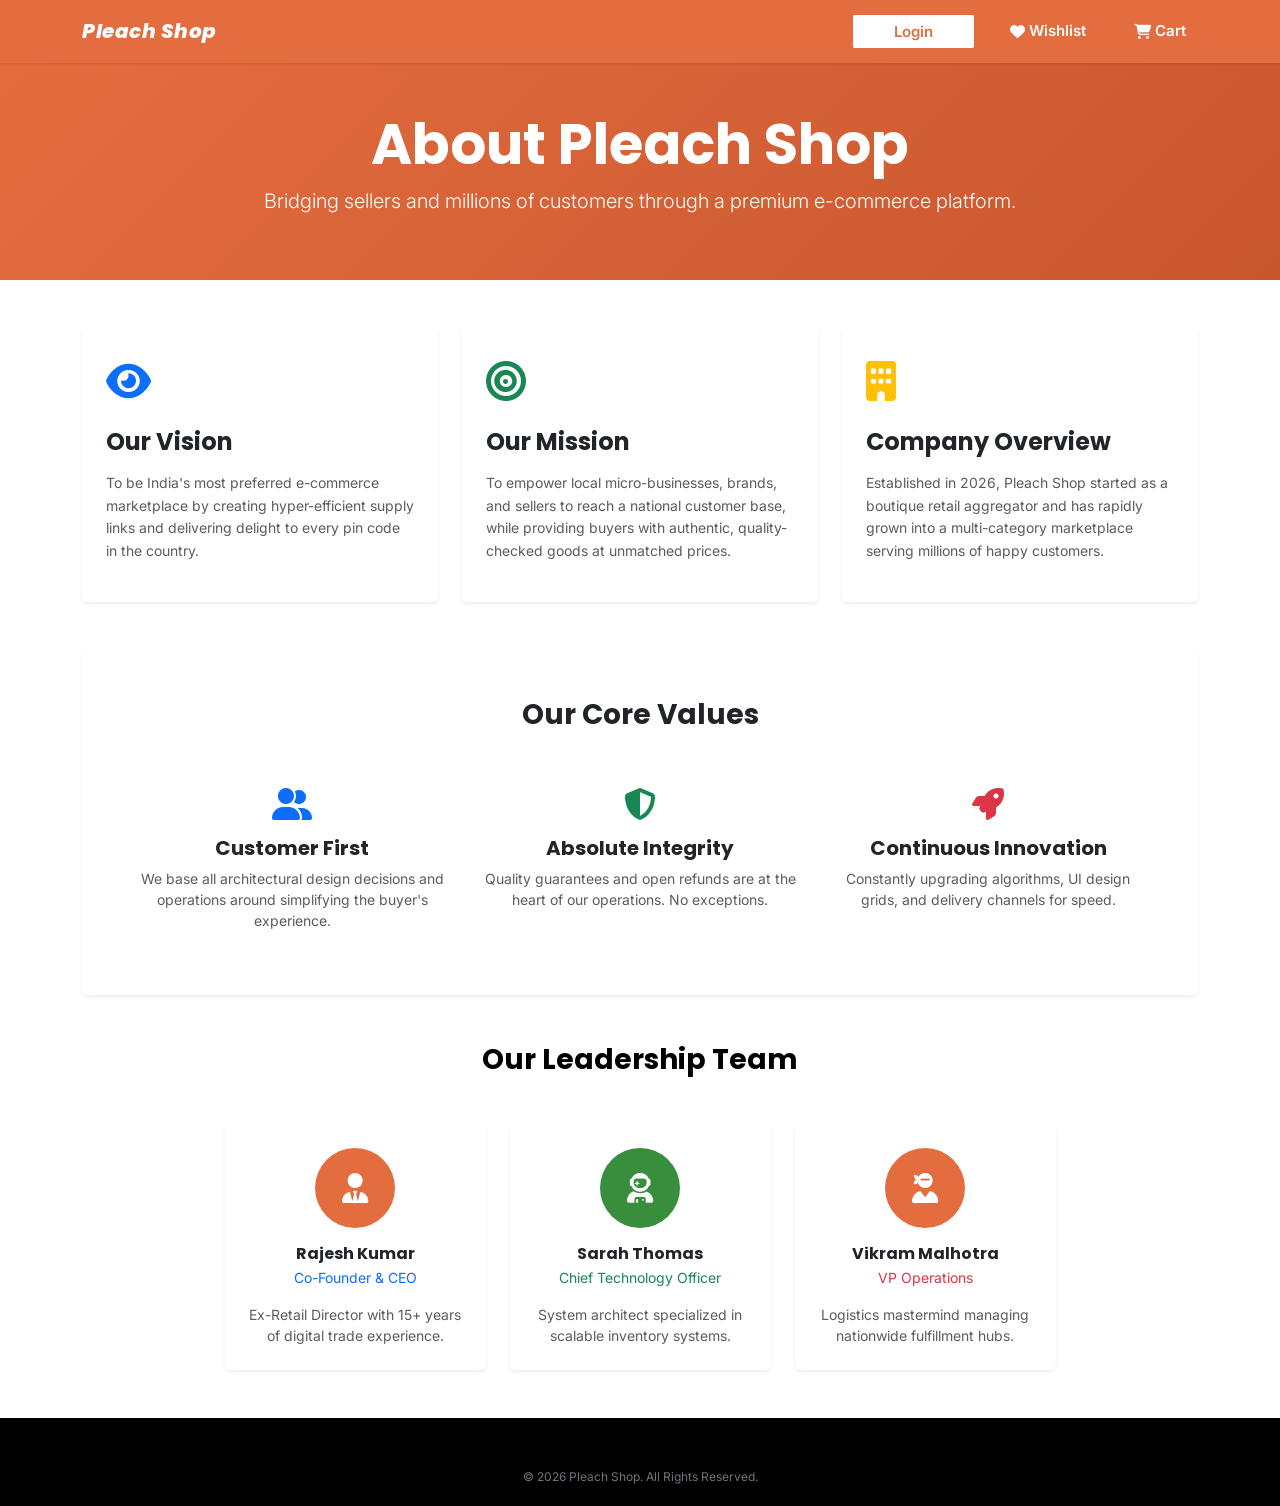
<file: about.html>
<!DOCTYPE html>
<html lang="en">
<head>
  <meta charset="UTF-8">
  <meta name="viewport" content="width=device-width, initial-scale=1.0">
  <title>About Us | Pleach Shop</title>
  
  <!-- CSS CDNs -->
  <link href="https://cdn.jsdelivr.net/npm/bootstrap@5.3.0/dist/css/bootstrap.min.css" rel="stylesheet">
  <link href="https://cdnjs.cloudflare.com/ajax/libs/font-awesome/6.4.0/css/all.min.css" rel="stylesheet">
  <link href="css/style.css" rel="stylesheet">
</head>
<body>

  <!-- ==========================================
       HEADER SECTION
       ========================================== -->
  <header class="pleach-header">
    <div class="container d-flex align-items-center justify-content-between">
      <a href="index.html" class="logo-container">
        <span class="logo-title">Pleach Shop</span>
      </a>
      <div class="d-flex align-items-center gap-4">
        <div id="header-auth-container">
          <a href="login.html" class="btn-login-header">Login</a>
        </div>
        <a href="wishlist.html" class="header-action-link">
          <i class="fas fa-heart me-1"></i><span>Wishlist</span><span class="badge-count wishlist-badge">0</span>
        </a>
        <a href="cart.html" class="header-action-link">
          <i class="fas fa-shopping-cart me-1"></i><span>Cart</span><span class="badge-count cart-badge">0</span>
        </a>
      </div>
    </div>
  </header>

  <!-- About Hero -->
  <section class="bg-primary text-white py-5 mb-5 text-center" style="background: linear-gradient(135deg, var(--primary-blue), var(--primary-blue-dark)) !important;">
    <div class="container">
      <h1 class="display-4 fw-bold">About Pleach Shop</h1>
      <p class="lead">Bridging sellers and millions of customers through a premium e-commerce platform.</p>
    </div>
  </section>

  <main class="container">
    
    <!-- Vision, Mission, Overview -->
    <div class="row g-4 mb-5">
      <div class="col-md-4">
        <div class="card h-100 p-4 border-0 shadow-sm">
          <div class="text-primary fs-1 mb-3"><i class="fas fa-eye"></i></div>
          <h4 class="fw-bold mb-3">Our Vision</h4>
          <p class="text-muted" style="font-size: 14px; line-height: 1.6;">
            To be India's most preferred e-commerce marketplace by creating hyper-efficient supply links and delivering delight to every pin code in the country.
          </p>
        </div>
      </div>
      <div class="col-md-4">
        <div class="card h-100 p-4 border-0 shadow-sm">
          <div class="text-success fs-1 mb-3"><i class="fas fa-bullseye"></i></div>
          <h4 class="fw-bold mb-3">Our Mission</h4>
          <p class="text-muted" style="font-size: 14px; line-height: 1.6;">
            To empower local micro-businesses, brands, and sellers to reach a national customer base, while providing buyers with authentic, quality-checked goods at unmatched prices.
          </p>
        </div>
      </div>
      <div class="col-md-4">
        <div class="card h-100 p-4 border-0 shadow-sm">
          <div class="text-warning fs-1 mb-3"><i class="fas fa-building"></i></div>
          <h4 class="fw-bold mb-3">Company Overview</h4>
          <p class="text-muted" style="font-size: 14px; line-height: 1.6;">
            Established in 2026, Pleach Shop started as a boutique retail aggregator and has rapidly grown into a multi-category marketplace serving millions of happy customers.
          </p>
        </div>
      </div>
    </div>

    <!-- Core Values -->
    <div class="card p-5 border-0 shadow-sm text-center mb-5">
      <h3 class="fw-bold mb-4">Our Core Values</h3>
      <div class="row g-4 mt-2">
        <div class="col-md-4">
          <i class="fas fa-user-friends fs-2 text-primary mb-3"></i>
          <h5 class="fw-bold">Customer First</h5>
          <p class="text-muted small">We base all architectural design decisions and operations around simplifying the buyer's experience.</p>
        </div>
        <div class="col-md-4">
          <i class="fas fa-shield-alt fs-2 text-success mb-3"></i>
          <h5 class="fw-bold">Absolute Integrity</h5>
          <p class="text-muted small">Quality guarantees and open refunds are at the heart of our operations. No exceptions.</p>
        </div>
        <div class="col-md-4">
          <i class="fas fa-rocket fs-2 text-danger mb-3"></i>
          <h5 class="fw-bold">Continuous Innovation</h5>
          <p class="text-muted small">Constantly upgrading algorithms, UI design grids, and delivery channels for speed.</p>
        </div>
      </div>
    </div>

    <!-- Leadership Section -->
    <section class="mb-5 text-center">
      <h3 class="fw-bold mb-4">Our Leadership Team</h3>
      <div class="row g-4 mt-2 justify-content-center">
        <div class="col-md-3 col-sm-6">
          <div class="card border-0 shadow-sm p-4 h-100">
            <div class="mx-auto mb-3" style="width: 80px; height: 80px; border-radius: 50%; background-color: var(--primary-blue); color: white; display: flex; align-items: center; justify-content: center; font-size: 30px;">
              <i class="fas fa-user-tie"></i>
            </div>
            <h6 class="fw-bold mb-1">Rajesh Kumar</h6>
            <small class="text-primary d-block mb-3">Co-Founder & CEO</small>
            <p class="text-muted small mb-0">Ex-Retail Director with 15+ years of digital trade experience.</p>
          </div>
        </div>
        <div class="col-md-3 col-sm-6">
          <div class="card border-0 shadow-sm p-4 h-100">
            <div class="mx-auto mb-3" style="width: 80px; height: 80px; border-radius: 50%; background-color: var(--success-green); color: white; display: flex; align-items: center; justify-content: center; font-size: 30px;">
              <i class="fas fa-user-astronaut"></i>
            </div>
            <h6 class="fw-bold mb-1">Sarah Thomas</h6>
            <small class="text-success d-block mb-3">Chief Technology Officer</small>
            <p class="text-muted small mb-0">System architect specialized in scalable inventory systems.</p>
          </div>
        </div>
        <div class="col-md-3 col-sm-6">
          <div class="card border-0 shadow-sm p-4 h-100">
            <div class="mx-auto mb-3" style="width: 80px; height: 80px; border-radius: 50%; background-color: var(--flipkart-orange); color: white; display: flex; align-items: center; justify-content: center; font-size: 30px;">
              <i class="fas fa-user-ninja"></i>
            </div>
            <h6 class="fw-bold mb-1">Vikram Malhotra</h6>
            <small class="text-danger d-block mb-3">VP Operations</small>
            <p class="text-muted small mb-0">Logistics mastermind managing nationwide fulfillment hubs.</p>
          </div>
        </div>
      </div>
    </section>

  </main>

  <!-- Footer -->
  <footer class="pleach-footer">
    <div class="container text-center text-secondary">
      <p class="mb-0">&copy; 2026 Pleach Shop. All Rights Reserved.</p>
    </div>
  </footer>

  <!-- Scripts -->
  <script src="https://cdn.jsdelivr.net/npm/bootstrap@5.3.0/dist/js/bootstrap.bundle.min.js"></script>
  <script src="js/products-data.js"></script>
  <script src="js/app.js"></script>
</body>
</html>
</file>
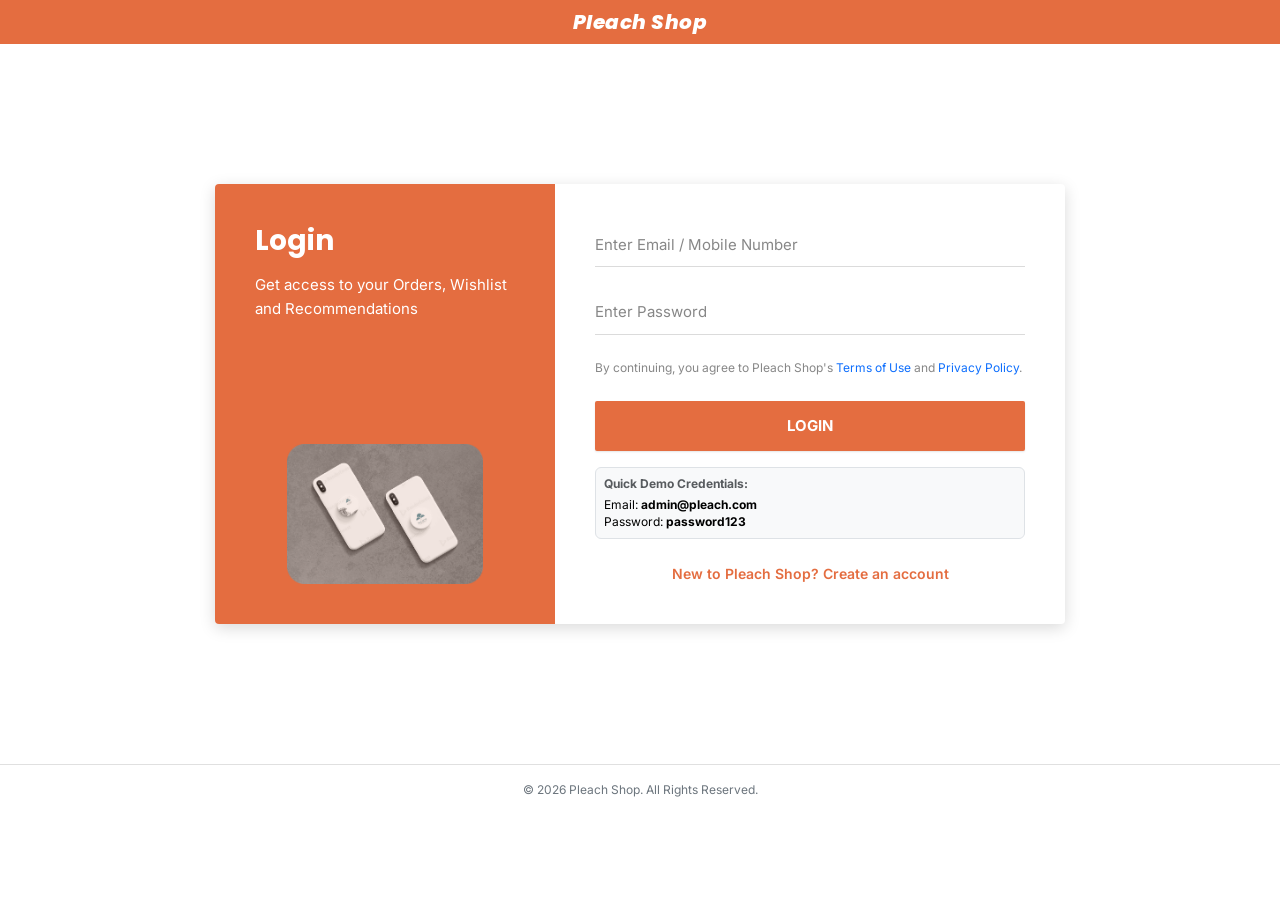
<file: account.html>
<!DOCTYPE html>
<html lang="en">
<head>
  <meta charset="UTF-8">
  <meta name="viewport" content="width=device-width, initial-scale=1.0">
  <title>My Account | Pleach Shop</title>
  
  <!-- CSS CDNs -->
  <link href="https://cdn.jsdelivr.net/npm/bootstrap@5.3.0/dist/css/bootstrap.min.css" rel="stylesheet">
  <link href="https://cdnjs.cloudflare.com/ajax/libs/font-awesome/6.4.0/css/all.min.css" rel="stylesheet">
  <link href="css/style.css" rel="stylesheet">
</head>
<body>

  <!-- ==========================================
       HEADER SECTION
       ========================================== -->
  <header class="pleach-header">
    <div class="container d-flex align-items-center justify-content-between">
      
      <!-- Brand Logo -->
      <a href="index.html" class="logo-container">
        <span class="logo-title">Pleach Shop</span>
      </a>

      <!-- Search Container -->
      <div class="search-container mx-4 flex-grow-1 max-width-600">
        <div class="search-input-group">
          <input type="text" class="search-input" placeholder="Search for products, brands and more..." autocomplete="off">
          <button class="search-btn"><i class="fas fa-search"></i></button>
        </div>
        <div class="search-suggestions"></div>
      </div>

      <!-- Actions Area -->
      <div class="d-flex align-items-center gap-4">
        <div id="header-auth-container">
          <a href="login.html" class="btn-login-header">Login</a>
        </div>

        <a href="wishlist.html" class="header-action-link">
          <i class="fas fa-heart me-1"></i>
          <span>Wishlist</span>
          <span class="badge-count wishlist-badge">0</span>
        </a>

        <a href="cart.html" class="header-action-link">
          <i class="fas fa-shopping-cart me-1"></i>
          <span>Cart</span>
          <span class="badge-count cart-badge">0</span>
        </a>


      </div>

    </div>
  </header>

  <main class="container my-4">
    <div class="row g-4">
      
      <!-- ==========================================
           LEFT COLUMN: SIDEBAR MENU
           ========================================== -->
      <aside class="col-lg-3">
        <div class="account-menu-card">
          <div class="account-profile-header">
            <div class="account-avatar" id="acc-avatar">U</div>
            <div>
              <small class="text-muted">Hello,</small>
              <h6 class="mb-0 fw-bold" id="acc-username">Loading User...</h6>
            </div>
          </div>
          <div class="account-menu-list">
            <button class="account-menu-item active w-100 text-start border-0 bg-transparent" data-tab="profile">
              <i class="fas fa-user"></i>
              <span>Profile Information</span>
            </button>
            <button class="account-menu-item w-100 text-start border-0 bg-transparent" data-tab="addresses">
              <i class="fas fa-map-marker-alt"></i>
              <span>Manage Addresses</span>
            </button>
            <button class="account-menu-item w-100 text-start border-0 bg-transparent" data-tab="orders">
              <i class="fas fa-shopping-bag"></i>
              <span>My Orders</span>
            </button>
            <button class="account-menu-item w-100 text-start border-0 bg-transparent" id="acc-logout-btn">
              <i class="fas fa-sign-out-alt"></i>
              <span>Logout</span>
            </button>
          </div>
        </div>
      </aside>

      <!-- ==========================================
           RIGHT COLUMN: DYNAMIC PANEL CONTENTS
           ========================================== -->
      <section class="col-lg-9">
        
        <!-- Profile Panel -->
        <div class="card border-0 shadow-sm p-4 acc-panel-pane" id="pane-profile">
          <h5 class="fw-bold mb-4">Personal Information</h5>
          <form id="profile-edit-form">
            <div class="row g-3">
              <div class="col-md-6">
                <label class="form-label" style="font-size: 13px;">Full Name</label>
                <input type="text" class="form-control" id="profile-name" required disabled>
              </div>
              <div class="col-md-6">
                <label class="form-label" style="font-size: 13px;">Gender</label>
                <div class="pt-2">
                  <div class="form-check form-check-inline">
                    <input class="form-check-input" type="radio" name="gender" id="gender-male" value="male" disabled>
                    <label class="form-check-label" for="gender-male">Male</label>
                  </div>
                  <div class="form-check form-check-inline">
                    <input class="form-check-input" type="radio" name="gender" id="gender-female" value="female" disabled>
                    <label class="form-check-label" for="gender-female">Female</label>
                  </div>
                </div>
              </div>
              <div class="col-md-6">
                <label class="form-label" style="font-size: 13px;">Email Address</label>
                <input type="email" class="form-control" id="profile-email" required disabled>
              </div>
              <div class="col-md-6">
                <label class="form-label" style="font-size: 13px;">Mobile Number</label>
                <input type="tel" class="form-control" id="profile-phone" required disabled>
              </div>
            </div>
            
            <div class="mt-4">
              <button type="button" class="btn btn-primary px-4 fw-semibold" id="profile-edit-btn" style="background-color: var(--primary-blue); border: none;">Edit Profile</button>
              <button type="submit" class="btn btn-success px-4 fw-semibold d-none" id="profile-save-btn">Save Changes</button>
            </div>
          </form>
        </div>

        <!-- Addresses Panel -->
        <div class="card border-0 shadow-sm p-4 acc-panel-pane d-none" id="pane-addresses">
          <div class="d-flex justify-content-between align-items-center mb-4">
            <h5 class="fw-bold mb-0">Manage Addresses</h5>
            <button class="btn btn-outline-primary btn-sm fw-semibold" id="show-address-form-btn">
              <i class="fas fa-plus me-1"></i> ADD NEW ADDRESS
            </button>
          </div>

          <!-- New Address Form (Hidden by default) -->
          <div class="card p-3 border border-primary mb-4 d-none" id="new-address-form-container">
            <h6 class="fw-bold mb-3" id="address-form-title">Add New Address</h6>
            <form id="address-form">
              <input type="hidden" id="address-edit-index">
              <div class="row g-3">
                <div class="col-md-6">
                  <input type="text" class="form-control form-control-sm" id="addr-name" placeholder="Name" required>
                </div>
                <div class="col-md-6">
                  <input type="tel" class="form-control form-control-sm" id="addr-phone" placeholder="10-digit Mobile Number" required pattern="^\d{10}$">
                </div>
                <div class="col-md-6">
                  <input type="text" class="form-control form-control-sm" id="addr-pincode" placeholder="Pincode" required pattern="^\d{6}$">
                </div>
                <div class="col-md-6">
                  <input type="text" class="form-control form-control-sm" id="addr-locality" placeholder="Locality" required>
                </div>
                <div class="col-12">
                  <textarea class="form-control form-control-sm" id="addr-street" rows="2" placeholder="Address (Area and Street)" required></textarea>
                </div>
                <div class="col-md-6">
                  <input type="text" class="form-control form-control-sm" id="addr-city" placeholder="City/District/Town" required>
                </div>
                <div class="col-md-6">
                  <input type="text" class="form-control form-control-sm" id="addr-state" placeholder="State" required>
                </div>
                <div class="col-12">
                  <label class="form-label d-block" style="font-size: 12px; font-weight: 600;">Address Type</label>
                  <div class="form-check form-check-inline">
                    <input class="form-check-input" type="radio" name="addrType" id="addr-home" value="Home" checked>
                    <label class="form-check-label" for="addr-home">Home (All day delivery)</label>
                  </div>
                  <div class="form-check form-check-inline">
                    <input class="form-check-input" type="radio" name="addrType" id="addr-work" value="Work">
                    <label class="form-check-label" for="addr-work">Work (Delivery between 10 AM - 5 PM)</label>
                  </div>
                </div>
              </div>
              <div class="mt-3 d-flex gap-2">
                <button type="submit" class="btn btn-sm btn-primary" style="background-color: var(--primary-blue); border: none;">Save Address</button>
                <button type="button" class="btn btn-sm btn-secondary" id="cancel-address-btn">Cancel</button>
              </div>
            </form>
          </div>

          <!-- Addresses List -->
          <div id="addresses-list-container">
            <!-- Dynamic listing -->
          </div>
        </div>

        <!-- Orders Panel -->
        <div class="card border-0 shadow-sm p-4 acc-panel-pane d-none" id="pane-orders">
          <h5 class="fw-bold mb-4">My Orders</h5>
          <div id="orders-list-container">
            <!-- Dynamic orders list -->
          </div>
        </div>

      </section>

    </div>
  </main>

  <!-- Footer -->
  <footer class="pleach-footer">
    <div class="container text-center text-secondary">
      <p class="mb-0">&copy; 2026 Pleach Shop. All Rights Reserved.</p>
    </div>
  </footer>

  <!-- Scripts -->
  <script src="https://cdn.jsdelivr.net/npm/bootstrap@5.3.0/dist/js/bootstrap.bundle.min.js"></script>
  <script src="js/products-data.js"></script>
  <script src="js/app.js"></script>
  <script src="js/account.js"></script>
</body>
</html>
</file>
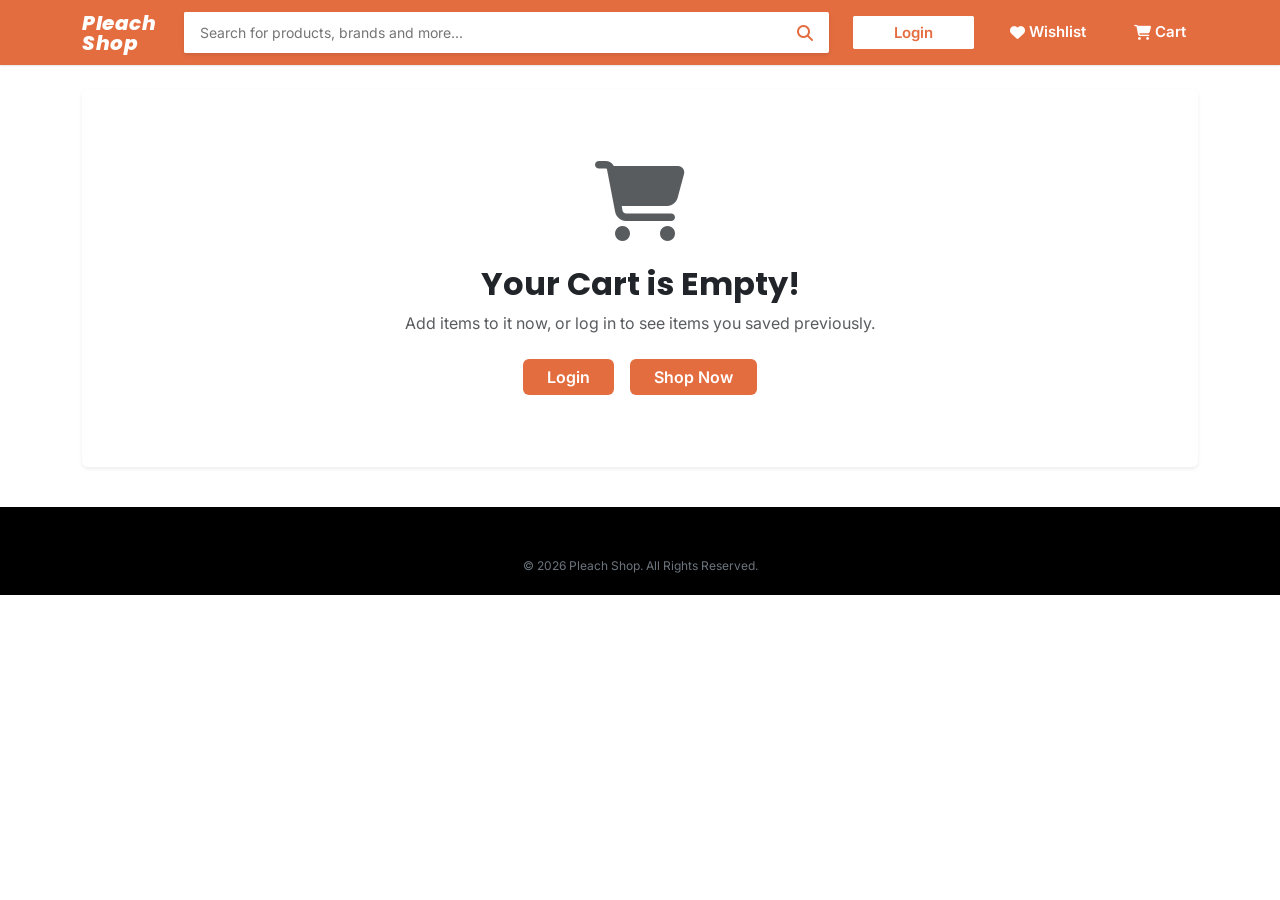
<file: cart.html>
<!DOCTYPE html>
<html lang="en">
<head>
  <meta charset="UTF-8">
  <meta name="viewport" content="width=device-width, initial-scale=1.0">
  <title>Shopping Cart | Pleach Shop</title>
  
  <!-- CSS CDNs -->
  <link href="https://cdn.jsdelivr.net/npm/bootstrap@5.3.0/dist/css/bootstrap.min.css" rel="stylesheet">
  <link href="https://cdnjs.cloudflare.com/ajax/libs/font-awesome/6.4.0/css/all.min.css" rel="stylesheet">
  <link href="css/style.css" rel="stylesheet">
</head>
<body>

  <!-- ==========================================
       HEADER SECTION
       ========================================== -->
  <header class="pleach-header">
    <div class="container d-flex align-items-center justify-content-between">
      
      <!-- Brand Logo -->
      <a href="index.html" class="logo-container">
        <span class="logo-title">Pleach Shop</span>
      </a>

      <!-- Search Container -->
      <div class="search-container mx-4 flex-grow-1 max-width-600">
        <div class="search-input-group">
          <input type="text" class="search-input" placeholder="Search for products, brands and more..." autocomplete="off">
          <button class="search-btn"><i class="fas fa-search"></i></button>
        </div>
        <div class="search-suggestions"></div>
      </div>

      <!-- Actions Area -->
      <div class="d-flex align-items-center gap-4">
        <div id="header-auth-container">
          <a href="login.html" class="btn-login-header">Login</a>
        </div>

        <a href="wishlist.html" class="header-action-link">
          <i class="fas fa-heart me-1"></i>
          <span>Wishlist</span>
          <span class="badge-count wishlist-badge">0</span>
        </a>

        <a href="cart.html" class="header-action-link">
          <i class="fas fa-shopping-cart me-1"></i>
          <span>Cart</span>
          <span class="badge-count cart-badge">0</span>
        </a>


      </div>

    </div>
  </header>

  <main class="container my-4">
    
    <!-- Empty Cart State -->
    <div class="row d-none" id="empty-cart-view">
      <div class="col-12">
        <div class="card p-5 text-center border-0 shadow-sm">
          <div class="py-4">
            <i class="fas fa-shopping-cart text-muted mb-4" style="font-size: 80px;"></i>
            <h2 class="fw-bold mb-2">Your Cart is Empty!</h2>
            <p class="text-muted mb-4" id="empty-cart-login-hint">Add items to it now, or log in to see items you saved previously.</p>
            <div class="d-flex justify-content-center gap-3">
              <a href="login.html?returnUrl=cart.html" class="btn btn-primary px-4 fw-semibold" id="cart-login-btn" style="background-color: var(--primary-blue); border: none;">Login</a>
              <a href="products.html" class="btn btn-warning px-4 fw-semibold text-white" style="background-color: var(--flipkart-orange); border: none;">Shop Now</a>
            </div>
          </div>
        </div>
      </div>
    </div>

    <!-- Active Cart State -->
    <div class="row g-4" id="active-cart-view">
      
      <!-- Cart Items List Column -->
      <div class="col-lg-8">
        <div class="cart-items-card">
          <!-- Cart Header Details -->
          <div class="p-3 border-bottom d-flex justify-content-between align-items-center">
            <h5 class="mb-0 fw-bold">Pleach Shop Cart (<span id="cart-items-count-heading">0 Items</span>)</h5>
            <span class="text-muted" style="font-size: 13px;"><i class="fas fa-truck text-success me-1"></i> Free delivery on orders above ₹500</span>
          </div>

          <!-- Items rows container -->
          <div id="cart-rows-container">
            <!-- Dynamic item row templates -->
          </div>

          <!-- Action bar -->
          <div class="cart-footer-btn-container">
            <button class="btn btn-lg fw-bold text-white px-5" id="place-order-btn" style="background-color: var(--flipkart-orange); font-size: 16px; border-radius: 2px;">
              PLACE ORDER
            </button>
          </div>
        </div>
      </div>

      <!-- Price Breakup Details Column -->
      <div class="col-lg-4">
        <div class="price-details-card">
          <h6 class="price-details-title">Price Details</h6>
          
          <div class="price-row">
            <span id="price-summary-label">Price (0 items)</span>
            <span id="price-total-mrp">₹0</span>
          </div>
          
          <div class="price-row">
            <span>Discount</span>
            <span class="text-success" id="price-total-discount">- ₹0</span>
          </div>
          
          <div class="price-row">
            <span>Delivery Charges</span>
            <span id="price-delivery-charge">₹0</span>
          </div>
          
          <div class="price-row total-amount-row">
            <span>Total Amount</span>
            <span id="price-net-total">₹0</span>
          </div>

          <div class="savings-info-box">
            You will save <span id="price-savings-amount">₹0</span> on this order!
          </div>
        </div>
      </div>

    </div>

  </main>

  <!-- Footer -->
  <footer class="pleach-footer">
    <div class="container text-center text-secondary">
      <p class="mb-0">&copy; 2026 Pleach Shop. All Rights Reserved.</p>
    </div>
  </footer>

  <!-- Scripts -->
  <script src="https://cdn.jsdelivr.net/npm/bootstrap@5.3.0/dist/js/bootstrap.bundle.min.js"></script>
  <script src="js/products-data.js"></script>
  <script src="js/app.js"></script>
  <script src="js/cart.js"></script>
</body>
</html>
</file>
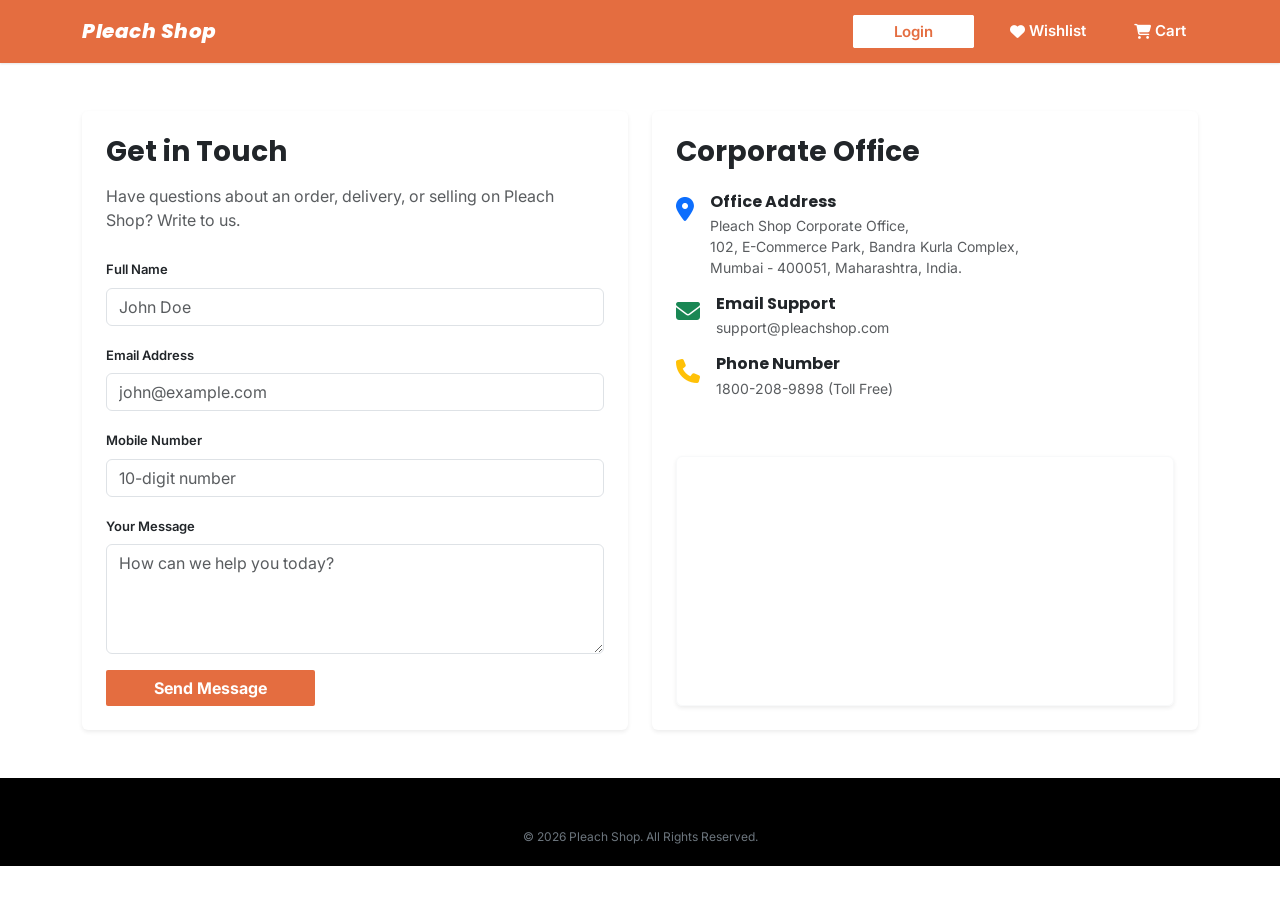
<file: contact.html>
<!DOCTYPE html>
<html lang="en">
<head>
  <meta charset="UTF-8">
  <meta name="viewport" content="width=device-width, initial-scale=1.0">
  <title>Contact Us | Pleach Shop</title>
  
  <!-- CSS CDNs -->
  <link href="https://cdn.jsdelivr.net/npm/bootstrap@5.3.0/dist/css/bootstrap.min.css" rel="stylesheet">
  <link href="https://cdnjs.cloudflare.com/ajax/libs/font-awesome/6.4.0/css/all.min.css" rel="stylesheet">
  <link href="css/style.css" rel="stylesheet">
</head>
<body>

  <!-- ==========================================
       HEADER SECTION
       ========================================== -->
  <header class="pleach-header">
    <div class="container d-flex align-items-center justify-content-between">
      <a href="index.html" class="logo-container">
        <span class="logo-title">Pleach Shop</span>
      </a>
      <div class="d-flex align-items-center gap-4">
        <div id="header-auth-container">
          <a href="login.html" class="btn-login-header">Login</a>
        </div>
        <a href="wishlist.html" class="header-action-link">
          <i class="fas fa-heart me-1"></i><span>Wishlist</span><span class="badge-count wishlist-badge">0</span>
        </a>
        <a href="cart.html" class="header-action-link">
          <i class="fas fa-shopping-cart me-1"></i><span>Cart</span><span class="badge-count cart-badge">0</span>
        </a>
      </div>
    </div>
  </header>

  <main class="container my-5">
    <div class="row g-4">
      
      <!-- ==========================================
           LEFT COLUMN: CONTACT FORM
           ========================================== -->
      <div class="col-lg-6">
        <div class="card p-4 border-0 shadow-sm">
          <h3 class="fw-bold mb-3">Get in Touch</h3>
          <p class="text-muted mb-4">Have questions about an order, delivery, or selling on Pleach Shop? Write to us.</p>
          
          <form id="contact-form">
            <div class="mb-3">
              <label for="contact-name" class="form-label fw-semibold" style="font-size: 13px;">Full Name</label>
              <input type="text" class="form-control" id="contact-name" placeholder="John Doe" required>
            </div>
            
            <div class="mb-3">
              <label for="contact-email" class="form-label fw-semibold" style="font-size: 13px;">Email Address</label>
              <input type="email" class="form-control" id="contact-email" placeholder="john@example.com" required>
            </div>

            <div class="mb-3">
              <label for="contact-phone" class="form-label fw-semibold" style="font-size: 13px;">Mobile Number</label>
              <input type="tel" class="form-control" id="contact-phone" placeholder="10-digit number" pattern="^\d{10}$" required>
            </div>

            <div class="mb-3">
              <label for="contact-message" class="form-label fw-semibold" style="font-size: 13px;">Your Message</label>
              <textarea class="form-control" id="contact-message" rows="4" placeholder="How can we help you today?" required></textarea>
            </div>

            <button type="submit" class="btn btn-primary px-5 fw-bold" style="background-color: var(--primary-blue); border: none; border-radius: 2px;">
              Send Message
            </button>
          </form>
        </div>
      </div>

      <!-- ==========================================
           RIGHT COLUMN: CONTACT INFORMATION & GOOGLE MAPS
           ========================================== -->
      <div class="col-lg-6">
        <div class="card p-4 border-0 shadow-sm h-100 d-flex flex-column justify-content-between">
          <div>
            <h3 class="fw-bold mb-4">Corporate Office</h3>
            
            <div class="d-flex mb-3">
              <div class="text-primary fs-4 me-3"><i class="fas fa-map-marker-alt"></i></div>
              <div>
                <h6 class="fw-bold mb-1">Office Address</h6>
                <p class="text-muted mb-0" style="font-size: 14px; line-height: 1.5;">
                  Pleach Shop Corporate Office,<br>
                  102, E-Commerce Park, Bandra Kurla Complex,<br>
                  Mumbai - 400051, Maharashtra, India.
                </p>
              </div>
            </div>

            <div class="d-flex mb-3">
              <div class="text-success fs-4 me-3"><i class="fas fa-envelope"></i></div>
              <div>
                <h6 class="fw-bold mb-1">Email Support</h6>
                <p class="text-muted mb-0" style="font-size: 14px;">support@pleachshop.com</p>
              </div>
            </div>

            <div class="d-flex mb-4">
              <div class="text-warning fs-4 me-3"><i class="fas fa-phone"></i></div>
              <div>
                <h6 class="fw-bold mb-1">Phone Number</h6>
                <p class="text-muted mb-0" style="font-size: 14px;">1800-208-9898 (Toll Free)</p>
              </div>
            </div>
          </div>

          <!-- OpenStreetMap integration -->
          <div class="rounded overflow-hidden border border-light shadow-sm" style="height: 250px;">
            <iframe width="100%" height="100%" frameborder="0" scrolling="no" marginheight="0" marginwidth="0" src="https://www.openstreetmap.org/export/embed.html?bbox=72.825%2C19.05%2C72.845%2C19.07&amp;layer=mapnik"></iframe>
          </div>
        </div>
      </div>

    </div>
  </main>

  <!-- Footer -->
  <footer class="pleach-footer">
    <div class="container text-center text-secondary">
      <p class="mb-0">&copy; 2026 Pleach Shop. All Rights Reserved.</p>
    </div>
  </footer>

  <!-- Scripts -->
  <script src="https://cdn.jsdelivr.net/npm/bootstrap@5.3.0/dist/js/bootstrap.bundle.min.js"></script>
  <script src="js/products-data.js"></script>
  <script src="js/app.js"></script>
  <script src="js/contact.js"></script>
</body>
</html>
</file>
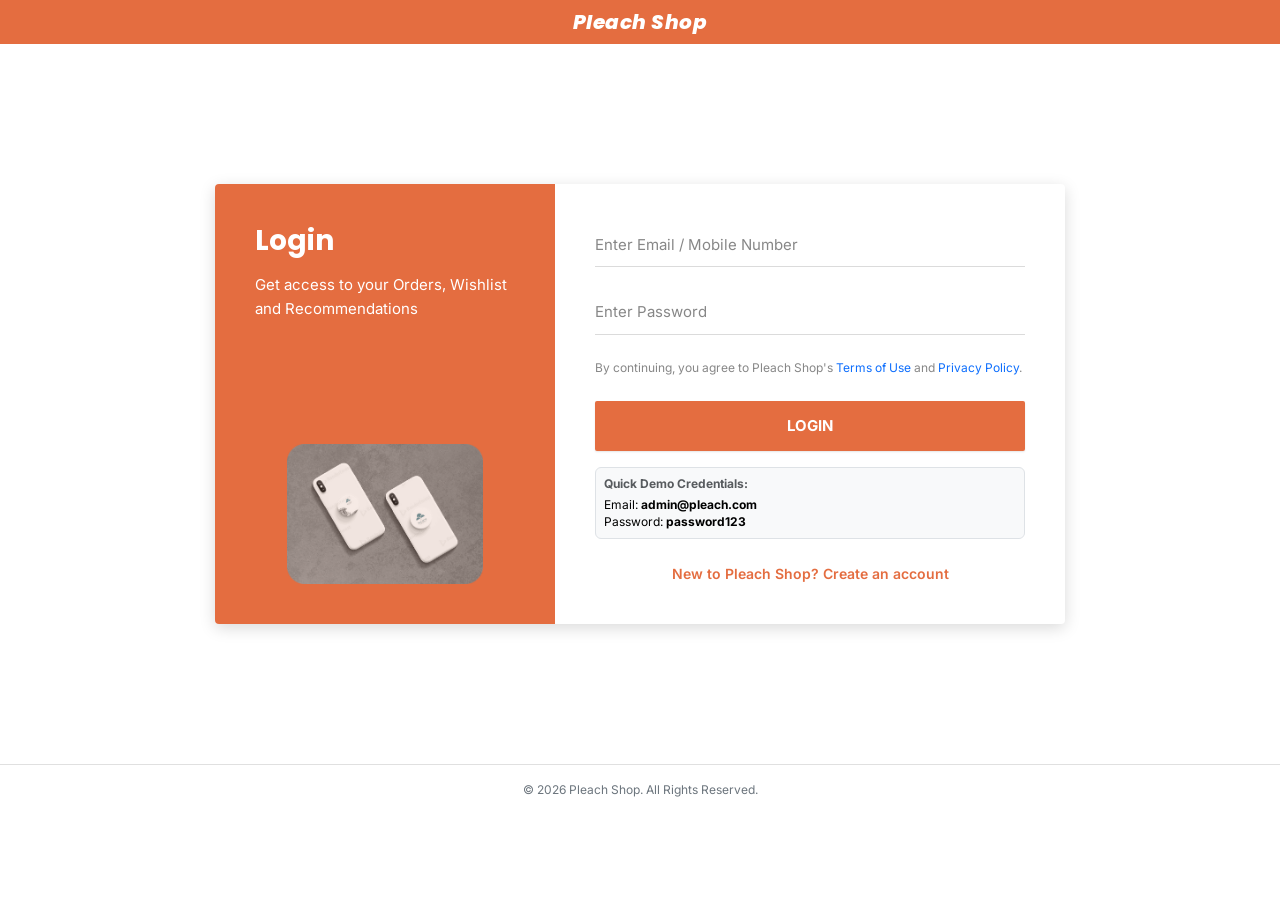
<file: login.html>
<!DOCTYPE html>
<html lang="en">
<head>
  <meta charset="UTF-8">
  <meta name="viewport" content="width=device-width, initial-scale=1.0">
  <title>Login | Pleach Shop</title>
  
  <!-- CSS CDNs -->
  <link href="https://cdn.jsdelivr.net/npm/bootstrap@5.3.0/dist/css/bootstrap.min.css" rel="stylesheet">
  <link href="https://cdnjs.cloudflare.com/ajax/libs/font-awesome/6.4.0/css/all.min.css" rel="stylesheet">
  <link href="css/style.css" rel="stylesheet">
</head>
<body>

  <!-- Minimal Header -->
  <header class="pleach-header shadow-none">
    <div class="container text-center">
      <a href="index.html" class="logo-container align-items-center">
        <span class="logo-title">Pleach Shop</span>
      </a>
    </div>
  </header>

  <main class="container">
    <div class="auth-wrapper">
      <div class="auth-card">
        
        <!-- Blue Sidebar -->
        <div class="auth-sidebar">
          <div>
            <h2 class="auth-sidebar-title">Login</h2>
            <p class="auth-sidebar-desc">Get access to your Orders, Wishlist and Recommendations</p>
          </div>
          <img src="assets/bc7a184d6833121b171949a4a57d5ab9 (1) 1.png" alt="Phone Cover" style="max-height: 140px; object-fit: contain; margin-top: auto; opacity: 0.9;">
        </div>

        <!-- Form Container -->
        <div class="auth-form-container">
          <form id="login-form">
            <div id="login-error-alert" class="alert alert-danger d-none py-2" style="font-size: 13px;"></div>

            <div class="auth-form-group">
              <input type="text" class="auth-form-input" id="login-username" placeholder=" " required autocomplete="username">
              <label class="auth-form-label" for="login-username">Enter Email / Mobile Number</label>
            </div>

            <div class="auth-form-group">
              <input type="password" class="auth-form-input" id="login-password" placeholder=" " required autocomplete="current-password">
              <label class="auth-form-label" for="login-password">Enter Password</label>
            </div>

            <p class="auth-terms-text">
              By continuing, you agree to Pleach Shop's <a href="#" class="text-primary">Terms of Use</a> and <a href="#" class="text-primary">Privacy Policy</a>.
            </p>

            <button type="submit" class="btn-auth-submit">Login</button>
          </form>

          <!-- Default Creds Help -->
          <div class="p-2 border rounded bg-light mb-3" style="font-size: 12px; line-height: 1.4;">
            <strong class="text-muted d-block mb-1">Quick Demo Credentials:</strong>
            <span class="d-block">Email: <strong>admin@pleach.com</strong></span>
            <span class="d-block">Password: <strong>password123</strong></span>
          </div>

          <div class="auth-switch-link">
            <a href="signup.html" id="goto-signup">New to Pleach Shop? Create an account</a>
          </div>
        </div>

      </div>
    </div>
  </main>

  <!-- Footer -->
  <footer class="text-center text-secondary py-3" style="font-size: 12px; background-color: var(--white); border-top: 1px solid var(--border-color);">
    <p class="mb-0">&copy; 2026 Pleach Shop. All Rights Reserved.</p>
  </footer>

  <!-- Scripts -->
  <script src="https://cdn.jsdelivr.net/npm/bootstrap@5.3.0/dist/js/bootstrap.bundle.min.js"></script>
  <script src="js/app.js"></script>
  
  <script>
    document.addEventListener("DOMContentLoaded", () => {
      // Set up default admin user in local storage
      const defaultUser = {
        name: "Admin User",
        email: "admin@pleach.com",
        phone: "9876543210",
        password: "password123"
      };

      let registered = JSON.parse(localStorage.getItem("pleach_registered_users")) || [];
      if (!registered.some(u => u.email === defaultUser.email)) {
        registered.push(defaultUser);
        localStorage.setItem("pleach_registered_users", JSON.stringify(registered));
      }

      // Check redirect URL
      const params = new URLSearchParams(window.location.search);
      const returnUrl = params.get("returnUrl") || "index.html";

      const signupLink = document.getElementById("goto-signup");
      if (signupLink) {
        signupLink.href = `signup.html?returnUrl=${encodeURIComponent(returnUrl)}`;
      }

      // Form submit
      const form = document.getElementById("login-form");
      const errBox = document.getElementById("login-error-alert");

      form.onsubmit = function(e) {
        e.preventDefault();
        errBox.classList.add("d-none");

        const username = document.getElementById("login-username").value.trim().toLowerCase();
        const pass = document.getElementById("login-password").value;

        // Fetch users
        const users = JSON.parse(localStorage.getItem("pleach_registered_users")) || [];
        const matched = users.find(u => (u.email.toLowerCase() === username || u.phone === username) && u.password === pass);

        if (matched) {
          // Set active session
          localStorage.setItem("pleach_user", JSON.stringify({
            name: matched.name,
            email: matched.email,
            phone: matched.phone
          }));
          
          showToast(`Welcome back, ${matched.name}!`);
          setTimeout(() => {
            window.location.href = returnUrl;
          }, 1000);
        } else {
          errBox.textContent = "Invalid Email/Mobile Number or Password. Please try again.";
          errBox.classList.remove("d-none");
        }
      };
    });

    // Mirroring toast from app.js in case app.js triggers before DOM load
    function showToast(message) {
      const toast = document.createElement("div");
      toast.innerHTML = `<div style="display:flex; align-items:center;"><i class="fas fa-check-circle text-success me-2"></i><span>${message}</span></div>`;
      Object.assign(toast.style, {
        position: "fixed", bottom: "20px", left: "50%", transform: "translateX(-50%)",
        backgroundColor: "#212121", color: "#fff", padding: "12px 24px", borderRadius: "4px",
        boxShadow: "0 4px 12px rgba(0,0,0,0.2)", zIndex: "9999", fontSize: "14px", fontWeight: "500"
      });
      document.body.appendChild(toast);
      setTimeout(() => toast.remove(), 2500);
    }
  </script>
</body>
</html>
</file>
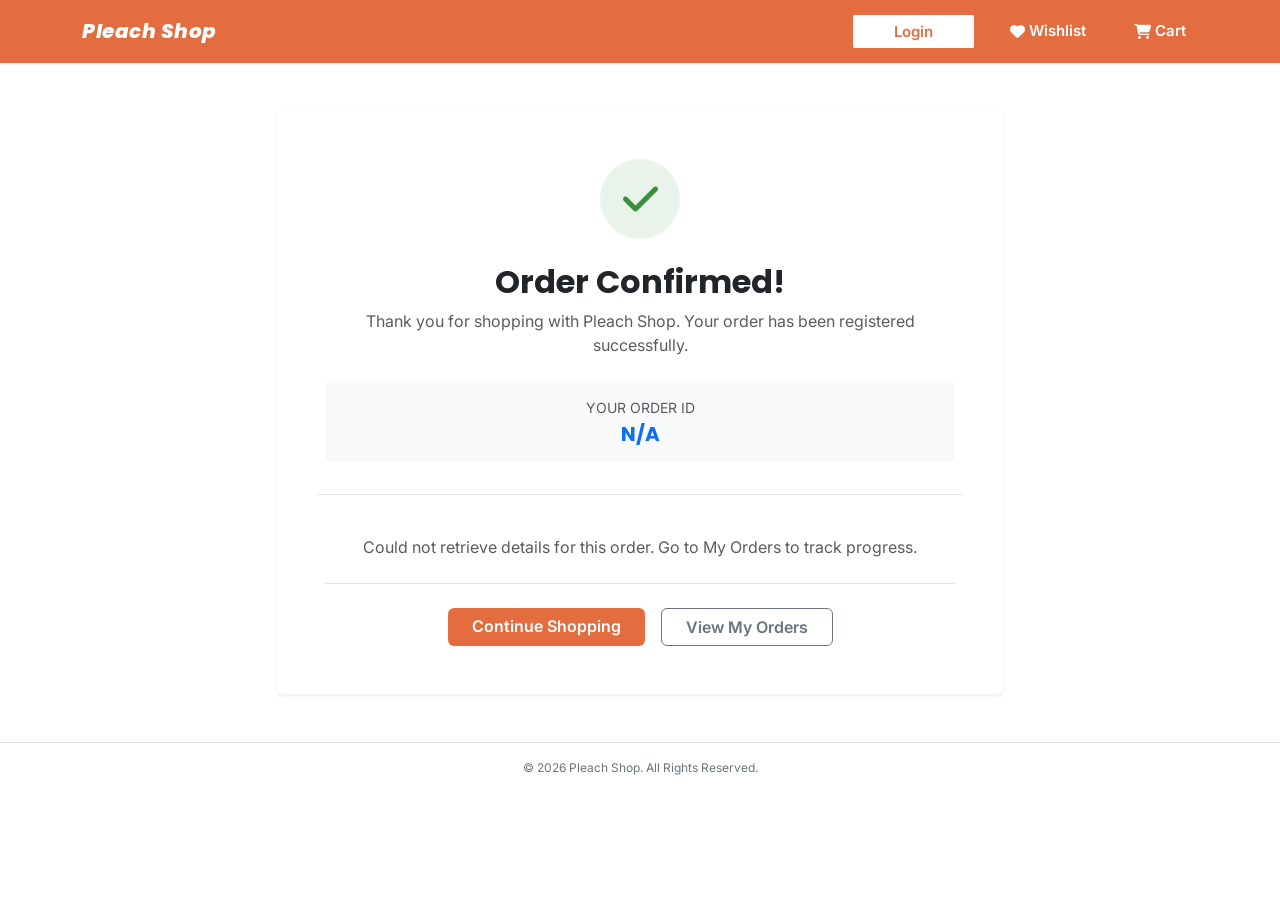
<file: order-success.html>
<!DOCTYPE html>
<html lang="en">
<head>
  <meta charset="UTF-8">
  <meta name="viewport" content="width=device-width, initial-scale=1.0">
  <title>Order Success | Pleach Shop</title>
  
  <!-- CSS CDNs -->
  <link href="https://cdn.jsdelivr.net/npm/bootstrap@5.3.0/dist/css/bootstrap.min.css" rel="stylesheet">
  <link href="https://cdnjs.cloudflare.com/ajax/libs/font-awesome/6.4.0/css/all.min.css" rel="stylesheet">
  <link href="css/style.css" rel="stylesheet">
  
  <style>
    .success-icon-circle {
      width: 80px;
      height: 80px;
      border-radius: 50%;
      background-color: rgba(56, 142, 60, 0.1);
      color: var(--success-green);
      display: flex;
      align-items: center;
      justify-content: center;
      font-size: 40px;
      margin: 0 auto 24px auto;
      animation: scaleUp 0.4s ease;
    }
    @keyframes scaleUp {
      0% { transform: scale(0); }
      80% { transform: scale(1.1); }
      100% { transform: scale(1); }
    }
  </style>
</head>
<body>

  <!-- ==========================================
       HEADER SECTION
       ========================================== -->
  <header class="pleach-header">
    <div class="container d-flex align-items-center justify-content-between">
      <a href="index.html" class="logo-container">
        <span class="logo-title">Pleach Shop</span>
      </a>
      <div class="d-flex align-items-center gap-4">
        <div id="header-auth-container">
          <a href="login.html" class="btn-login-header">Login</a>
        </div>
        <a href="wishlist.html" class="header-action-link">
          <i class="fas fa-heart me-1"></i><span>Wishlist</span><span class="badge-count wishlist-badge">0</span>
        </a>
        <a href="cart.html" class="header-action-link">
          <i class="fas fa-shopping-cart me-1"></i><span>Cart</span><span class="badge-count cart-badge">0</span>
        </a>
      </div>
    </div>
  </header>

  <main class="container my-5" style="max-width: 750px;">
    
    <div class="card p-5 border-0 shadow-sm text-center mb-4">
      <div class="success-icon-circle">
        <i class="fas fa-check"></i>
      </div>
      
      <h2 class="fw-bold mb-2">Order Confirmed!</h2>
      <p class="text-muted mb-4">Thank you for shopping with Pleach Shop. Your order has been registered successfully.</p>
      
      <div class="bg-light p-3 rounded mb-4 d-inline-block px-4">
        <span class="text-muted d-block small mb-1">YOUR ORDER ID</span>
        <h5 class="fw-bold text-primary mb-0" id="success-order-id">OD00000000</h5>
      </div>

      <div class="row g-3 text-start border-top pt-4 mt-2 justify-content-center" id="success-details-box">
        <!-- Loaded dynamically -->
      </div>

      <div class="d-flex justify-content-center gap-3 mt-4 border-top pt-4">
        <a href="index.html" class="btn btn-primary px-4 fw-semibold" style="background-color: var(--primary-blue); border: none;">
          Continue Shopping
        </a>
        <a href="account.html?tab=orders" class="btn btn-outline-secondary px-4 fw-semibold">
          View My Orders
        </a>
      </div>
    </div>

  </main>

  <!-- Footer -->
  <footer class="text-center text-secondary py-3" style="font-size: 12px; background-color: var(--white); border-top: 1px solid var(--border-color);">
    <p class="mb-0">&copy; 2026 Pleach Shop. All Rights Reserved.</p>
  </footer>

  <!-- Scripts -->
  <script src="https://cdn.jsdelivr.net/npm/bootstrap@5.3.0/dist/js/bootstrap.bundle.min.js"></script>
  <script src="js/products-data.js"></script>
  <script src="js/app.js"></script>
  
  <script>
    document.addEventListener("DOMContentLoaded", () => {
      const params = new URLSearchParams(window.location.search);
      const orderId = params.get("orderId");

      if (!orderId) {
        document.getElementById("success-order-id").textContent = "N/A";
        document.getElementById("success-details-box").innerHTML = `
          <div class="col-12 text-center text-muted">
            Could not retrieve details for this order. Go to <a href="account.html?tab=orders">My Orders</a> to track progress.
          </div>
        `;
        return;
      }

      document.getElementById("success-order-id").textContent = orderId;

      // Lookup order details
      const user = getLoggedInUser();
      if (!user) return;

      const ordersKey = `pleach_orders_${user.email}`;
      const orders = JSON.parse(localStorage.getItem(ordersKey)) || [];
      const order = orders.find(o => o.orderId === orderId);

      if (order) {
        const addr = order.shippingAddress;
        document.getElementById("success-details-box").innerHTML = `
          <div class="col-md-6 border-end">
            <h6 class="fw-bold mb-3 text-secondary" style="font-size: 13px; text-transform: uppercase;">Delivery Address</h6>
            <div class="fw-bold mb-1">${addr.name}</div>
            <div class="small text-muted mb-2">Phone: ${addr.phone}</div>
            <p class="small mb-0 text-muted" style="line-height: 1.4;">
              ${addr.address}, ${addr.locality},<br>
              ${addr.city}, ${addr.state} - <strong>${addr.pincode}</strong>
            </p>
          </div>
          <div class="col-md-6 ps-md-4">
            <h6 class="fw-bold mb-3 text-secondary" style="font-size: 13px; text-transform: uppercase;">Summary</h6>
            <table class="table table-sm table-borderless small mb-0 text-muted">
              <tbody>
                <tr>
                  <td>Subtotal</td>
                  <td class="text-end">₹${order.subtotal.toLocaleString()}</td>
                </tr>
                <tr>
                  <td>Delivery Charges</td>
                  <td class="text-end">${order.delivery === 0 ? '<span class="text-success fw-bold">FREE</span>' : `₹${order.delivery}`}</td>
                </tr>
                <tr class="border-top pt-2">
                  <td class="fw-bold text-dark">Total Amount</td>
                  <td class="text-end fw-bold text-dark">₹${order.total.toLocaleString()}</td>
                </tr>
                <tr>
                  <td>Payment Mode</td>
                  <td class="text-end fw-semibold text-success">Cash on Delivery</td>
                </tr>
              </tbody>
            </table>
          </div>
        `;
      } else {
        document.getElementById("success-details-box").innerHTML = `
          <div class="col-12 text-center text-muted">
            Could not retrieve details for order ID: "${orderId}". Use the My Orders menu to track deliveries.
          </div>
        `;
      }
    });
  </script>
</body>
</html>
</file>
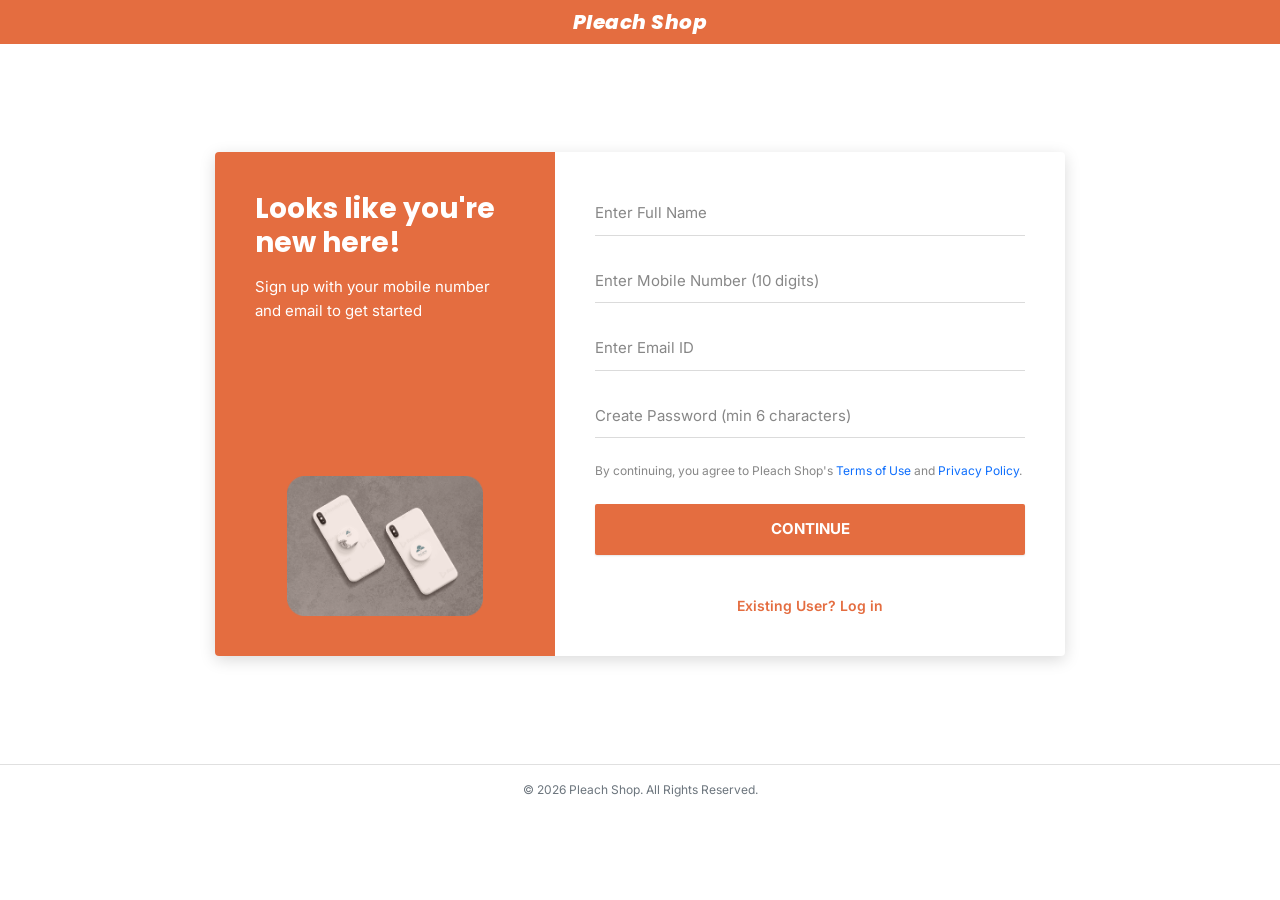
<file: signup.html>
<!DOCTYPE html>
<html lang="en">
<head>
  <meta charset="UTF-8">
  <meta name="viewport" content="width=device-width, initial-scale=1.0">
  <title>Signup | Pleach Shop</title>
  
  <!-- CSS CDNs -->
  <link href="https://cdn.jsdelivr.net/npm/bootstrap@5.3.0/dist/css/bootstrap.min.css" rel="stylesheet">
  <link href="https://cdnjs.cloudflare.com/ajax/libs/font-awesome/6.4.0/css/all.min.css" rel="stylesheet">
  <link href="css/style.css" rel="stylesheet">
</head>
<body>

  <!-- Minimal Header -->
  <header class="pleach-header shadow-none">
    <div class="container text-center">
      <a href="index.html" class="logo-container align-items-center">
        <span class="logo-title">Pleach Shop</span>
      </a>
    </div>
  </header>

  <main class="container">
    <div class="auth-wrapper">
      <div class="auth-card">
        
        <!-- Blue Sidebar -->
        <div class="auth-sidebar">
          <div>
            <h2 class="auth-sidebar-title">Looks like you're new here!</h2>
            <p class="auth-sidebar-desc">Sign up with your mobile number and email to get started</p>
          </div>
          <img src="assets/bc7a184d6833121b171949a4a57d5ab9 (1) 1.png" alt="Phone Cover" style="max-height: 140px; object-fit: contain; margin-top: auto; opacity: 0.9;">
        </div>

        <!-- Form Container -->
        <div class="auth-form-container">
          <form id="signup-form">
            <div id="signup-error-alert" class="alert alert-danger d-none py-2" style="font-size: 13px;"></div>

            <div class="auth-form-group">
              <input type="text" class="auth-form-input" id="signup-name" placeholder=" " required>
              <label class="auth-form-label" for="signup-name">Enter Full Name</label>
            </div>

            <div class="auth-form-group">
              <input type="tel" class="auth-form-input" id="signup-phone" placeholder=" " pattern="^\d{10}$" title="Enter a valid 10-digit mobile number" required>
              <label class="auth-form-label" for="signup-phone">Enter Mobile Number (10 digits)</label>
            </div>

            <div class="auth-form-group">
              <input type="email" class="auth-form-input" id="signup-email" placeholder=" " required>
              <label class="auth-form-label" for="signup-email">Enter Email ID</label>
            </div>

            <div class="auth-form-group">
              <input type="password" class="auth-form-input" id="signup-password" placeholder=" " minlength="6" required>
              <label class="auth-form-label" for="signup-password">Create Password (min 6 characters)</label>
            </div>

            <p class="auth-terms-text">
              By continuing, you agree to Pleach Shop's <a href="#" class="text-primary">Terms of Use</a> and <a href="#" class="text-primary">Privacy Policy</a>.
            </p>

            <button type="submit" class="btn-auth-submit">CONTINUE</button>
          </form>

          <div class="auth-switch-link">
            <a href="login.html" id="goto-login">Existing User? Log in</a>
          </div>
        </div>

      </div>
    </div>
  </main>

  <!-- Footer -->
  <footer class="text-center text-secondary py-3" style="font-size: 12px; background-color: var(--white); border-top: 1px solid var(--border-color);">
    <p class="mb-0">&copy; 2026 Pleach Shop. All Rights Reserved.</p>
  </footer>

  <!-- Scripts -->
  <script src="https://cdn.jsdelivr.net/npm/bootstrap@5.3.0/dist/js/bootstrap.bundle.min.js"></script>
  <script src="js/app.js"></script>
  
  <script>
    document.addEventListener("DOMContentLoaded", () => {
      // Check redirect URL
      const params = new URLSearchParams(window.location.search);
      const returnUrl = params.get("returnUrl") || "index.html";

      const loginLink = document.getElementById("goto-login");
      if (loginLink) {
        loginLink.href = `login.html?returnUrl=${encodeURIComponent(returnUrl)}`;
      }

      // Form submit
      const form = document.getElementById("signup-form");
      const errBox = document.getElementById("signup-error-alert");

      form.onsubmit = function(e) {
        e.preventDefault();
        errBox.classList.add("d-none");

        const name = document.getElementById("signup-name").value.trim();
        const phone = document.getElementById("signup-phone").value.trim();
        const email = document.getElementById("signup-email").value.trim().toLowerCase();
        const password = document.getElementById("signup-password").value;

        // Fetch users
        let users = JSON.parse(localStorage.getItem("pleach_registered_users")) || [];
        
        // Check if user already exists
        const exists = users.some(u => u.email === email || u.phone === phone);

        if (exists) {
          errBox.textContent = "A user with this Email or Mobile Number already exists.";
          errBox.classList.remove("d-none");
          return;
        }

        const newUser = { name, phone, email, password };
        users.push(newUser);
        localStorage.setItem("pleach_registered_users", JSON.stringify(users));

        // Auto-login new user
        localStorage.setItem("pleach_user", JSON.stringify({
          name: name,
          email: email,
          phone: phone
        }));

        showToast("Account created successfully! Logging you in...");
        setTimeout(() => {
          window.location.href = returnUrl;
        }, 1200);
      };
    });

    function showToast(message) {
      const toast = document.createElement("div");
      toast.innerHTML = `<div style="display:flex; align-items:center;"><i class="fas fa-check-circle text-success me-2"></i><span>${message}</span></div>`;
      Object.assign(toast.style, {
        position: "fixed", bottom: "20px", left: "50%", transform: "translateX(-50%)",
        backgroundColor: "#212121", color: "#fff", padding: "12px 24px", borderRadius: "4px",
        boxShadow: "0 4px 12px rgba(0,0,0,0.2)", zIndex: "9999", fontSize: "14px", fontWeight: "500"
      });
      document.body.appendChild(toast);
      setTimeout(() => toast.remove(), 2500);
    }
  </script>
</body>
</html>
</file>
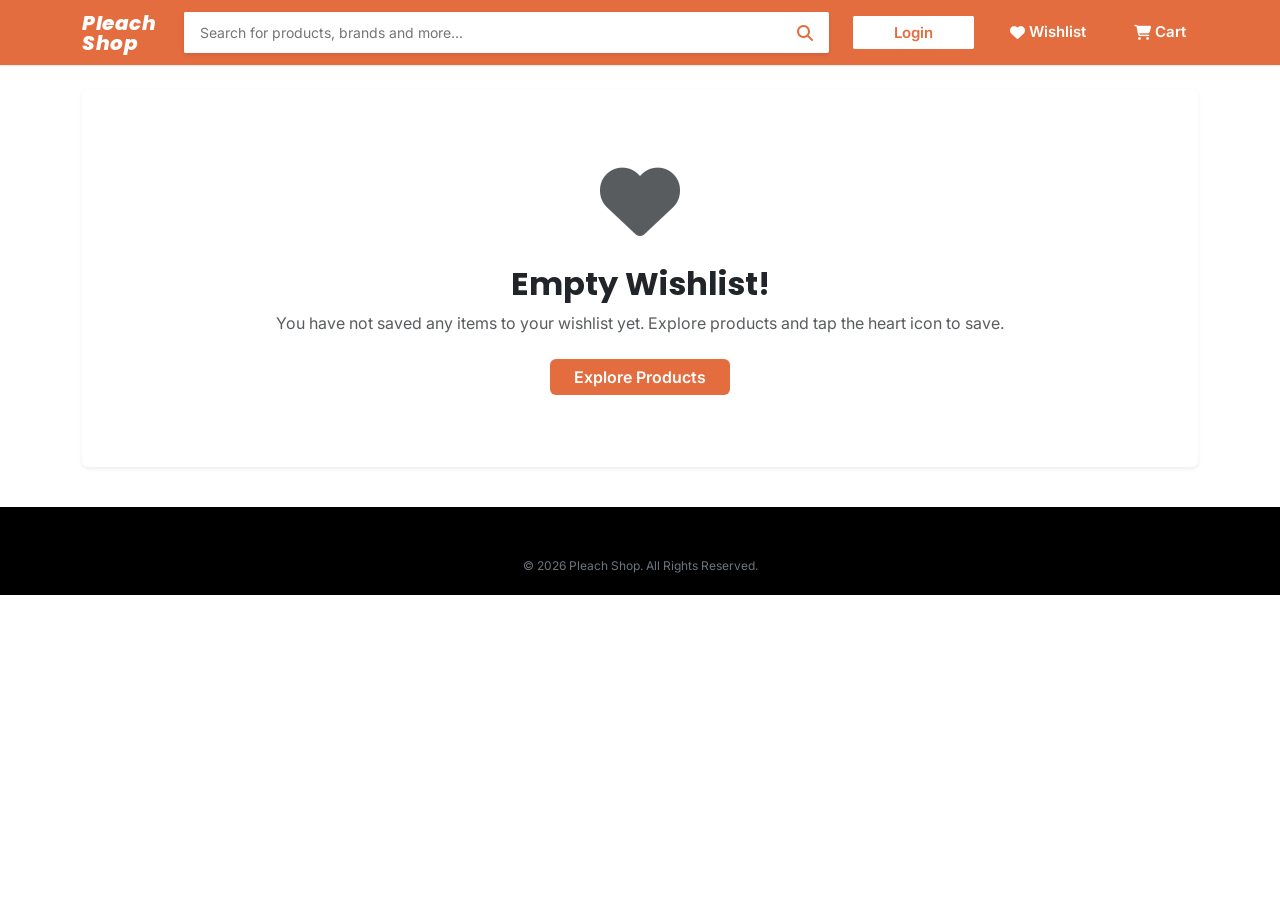
<file: wishlist.html>
<!DOCTYPE html>
<html lang="en">
<head>
  <meta charset="UTF-8">
  <meta name="viewport" content="width=device-width, initial-scale=1.0">
  <title>My Wishlist | Pleach Shop</title>
  
  <!-- CSS CDNs -->
  <link href="https://cdn.jsdelivr.net/npm/bootstrap@5.3.0/dist/css/bootstrap.min.css" rel="stylesheet">
  <link href="https://cdnjs.cloudflare.com/ajax/libs/font-awesome/6.4.0/css/all.min.css" rel="stylesheet">
  <link href="css/style.css" rel="stylesheet">
</head>
<body>

  <!-- ==========================================
       HEADER SECTION
       ========================================== -->
  <header class="pleach-header">
    <div class="container d-flex align-items-center justify-content-between">
      
      <!-- Brand Logo -->
      <a href="index.html" class="logo-container">
        <span class="logo-title">Pleach Shop</span>
      </a>

      <!-- Search Container -->
      <div class="search-container mx-4 flex-grow-1 max-width-600">
        <div class="search-input-group">
          <input type="text" class="search-input" placeholder="Search for products, brands and more..." autocomplete="off">
          <button class="search-btn"><i class="fas fa-search"></i></button>
        </div>
        <div class="search-suggestions"></div>
      </div>

      <!-- Actions Area -->
      <div class="d-flex align-items-center gap-4">
        <div id="header-auth-container">
          <a href="login.html" class="btn-login-header">Login</a>
        </div>

        <a href="wishlist.html" class="header-action-link">
          <i class="fas fa-heart me-1"></i>
          <span>Wishlist</span>
          <span class="badge-count wishlist-badge">0</span>
        </a>

        <a href="cart.html" class="header-action-link">
          <i class="fas fa-shopping-cart me-1"></i>
          <span>Cart</span>
          <span class="badge-count cart-badge">0</span>
        </a>


      </div>

    </div>
  </header>

  <main class="container my-4">
    
    <!-- Empty Wishlist view -->
    <div class="row d-none" id="empty-wishlist-view">
      <div class="col-12">
        <div class="card p-5 text-center border-0 shadow-sm">
          <div class="py-4">
            <i class="fas fa-heart text-muted mb-4" style="font-size: 80px;"></i>
            <h2 class="fw-bold mb-2">Empty Wishlist!</h2>
            <p class="text-muted mb-4">You have not saved any items to your wishlist yet. Explore products and tap the heart icon to save.</p>
            <a href="products.html" class="btn btn-primary px-4 fw-semibold" style="background-color: var(--primary-blue); border: none;">Explore Products</a>
          </div>
        </div>
      </div>
    </div>

    <!-- Active Wishlist Grid -->
    <div class="row g-4" id="active-wishlist-view">
      
      <!-- Account Menu Sidebar -->
      <aside class="col-lg-3">
        <div class="account-menu-card">
          <div class="account-profile-header">
            <div class="account-avatar" id="wishlist-avatar">U</div>
            <div>
              <small class="text-muted">Hello,</small>
              <h6 class="mb-0 fw-bold" id="wishlist-username">Guest User</h6>
            </div>
          </div>
          <div class="account-menu-list">
            <a href="account.html" class="account-menu-item">
              <i class="fas fa-user"></i>
              <span>Profile Info</span>
            </a>
            <a href="account.html?tab=orders" class="account-menu-item">
              <i class="fas fa-shopping-bag"></i>
              <span>My Orders</span>
            </a>
            <a href="wishlist.html" class="account-menu-item active">
              <i class="fas fa-heart"></i>
              <span>My Wishlist</span>
            </a>
            <a href="account.html?tab=addresses" class="account-menu-item">
              <i class="fas fa-map-marker-alt"></i>
              <span>Addresses</span>
            </a>
          </div>
        </div>
      </aside>

      <!-- Wishlist items card panel -->
      <div class="col-lg-9">
        <div class="card border-0 shadow-sm">
          <div class="card-header bg-white p-3 border-bottom">
            <h5 class="mb-0 fw-bold">My Wishlist (<span id="wishlist-count-header">0 Items</span>)</h5>
          </div>

          <div id="wishlist-items-container">
            <!-- Dynamic rows -->
          </div>
        </div>
      </div>

    </div>

  </main>

  <!-- Footer -->
  <footer class="pleach-footer">
    <div class="container text-center text-secondary">
      <p class="mb-0">&copy; 2026 Pleach Shop. All Rights Reserved.</p>
    </div>
  </footer>

  <!-- Scripts -->
  <script src="https://cdn.jsdelivr.net/npm/bootstrap@5.3.0/dist/js/bootstrap.bundle.min.js"></script>
  <script src="js/products-data.js"></script>
  <script src="js/app.js"></script>
  <script src="js/wishlist.js"></script>
</body>
</html>
</file>
<file: css/style.css>
/*
 * Pleach Shop - Flipkart-Inspired Premium E-commerce Design System
 */

@import url('https://fonts.googleapis.com/css2?family=Inter:wght@300;400;500;600;700;800&family=Poppins:wght@300;400;500;600;700&display=swap');

:root {
  --primary-blue: #e46d40;
  --primary-blue-dark: #c8562d;
  --flipkart-orange: #e46d40;
  --flipkart-yellow: #ff9f00;
  --success-green: #388E3C;
  --text-dark: black;
  --text-gray: #878787;
  --bg-light: #ffffff;
  --white: #FFFFFF;
  --border-color: #e0e0e0;
  --border-medium: #dbdbdb;
  --star-yellow: #ffc200;
  
  --font-primary: 'Inter', sans-serif;
  --font-secondary: 'Poppins', sans-serif;
  
  --shadow-sm: 0 1px 2px 0 rgba(0, 0, 0, 0.1);
  --shadow-md: 0 2px 8px 0 rgba(0, 0, 0, 0.1);
  --shadow-lg: 0 4px 16px 0 rgba(0, 0, 0, 0.15);
  --border-radius-sm: 2px;
  --border-radius-md: 4px;
  --border-radius-lg: 8px;
}

body {
  font-family: var(--font-primary);
  background-color: var(--bg-light);
  color: var(--text-dark);
  margin: 0;
  padding: 0;
  overflow-x: hidden;
}

h1, h2, h3, h4, h5, h6 {
  font-family: var(--font-secondary);
  font-weight: 600;
}

a {
  text-decoration: none;
  color: inherit;
  transition: color 0.2s ease;
}

/* Custom Scrollbar */
::-webkit-scrollbar {
  width: 8px;
  height: 8px;
}
::-webkit-scrollbar-track {
  background: var(--bg-light);
}
::-webkit-scrollbar-thumb {
  background: var(--border-medium);
  border-radius: 4px;
}
::-webkit-scrollbar-thumb:hover {
  background: var(--text-gray);
}

/* ==========================================================================
   Header & Navigation
   ========================================================================== */
.pleach-header {
  background-color: var(--primary-blue);
  color: var(--white);
  position: sticky;
  top: 0;
  z-index: 1000;
  box-shadow: var(--shadow-sm);
  padding: 12px 0;
}

.logo-container {
  display: flex;
  flex-direction: column;
}
.logo-title {
  font-family: var(--font-secondary);
  font-weight: 800;
  font-size: 20px;
  line-height: 1;
  font-style: italic;
  letter-spacing: 0.5px;
}
.logo-sub {
  font-size: 10px;
  font-style: italic;
  display: flex;
  align-items: center;
  margin-top: 2px;
  color: var(--bg-light);
}
.logo-sub-plus {
  color: #FFE500;
  font-weight: 700;
  margin-left: 2px;
}

/* Search Bar & Auto-Suggestions */
.search-container {
  position: relative;
  width: 100%;
}
.search-input-group {
  display: flex;
  background-color: var(--white);
  border-radius: var(--border-radius-sm);
  box-shadow: 0 2px 4px 0 rgba(0, 0, 0, 0.1);
  overflow: hidden;
}
.search-input {
  border: none;
  padding: 10px 16px;
  font-size: 14px;
  width: 100%;
  color: var(--text-dark);
}
.search-input:focus {
  outline: none;
}
.search-btn {
  background: transparent;
  border: none;
  color: var(--primary-blue);
  padding: 0 16px;
  cursor: pointer;
}
.search-suggestions {
  position: absolute;
  top: 100%;
  left: 0;
  right: 0;
  background: var(--white);
  border-radius: 0 0 var(--border-radius-md) var(--border-radius-md);
  box-shadow: var(--shadow-lg);
  z-index: 1010;
  display: none;
  color: var(--text-dark);
  border: 1px solid var(--border-medium);
}
.suggestion-item {
  padding: 12px 16px;
  cursor: pointer;
  display: flex;
  align-items: center;
  font-size: 14px;
  border-bottom: 1px solid var(--border-color);
}
.suggestion-item:last-child {
  border-bottom: none;
}
.suggestion-item:hover {
  background-color: var(--bg-light);
}
.suggestion-icon {
  color: var(--text-gray);
  margin-right: 12px;
}
.suggestion-trending {
  font-weight: 600;
  color: var(--primary-blue);
}

/* Header Buttons */
.btn-login-header {
  background-color: var(--white);
  color: var(--primary-blue);
  font-weight: 600;
  border-radius: var(--border-radius-sm);
  padding: 6px 40px;
  border: 1px solid var(--white);
  font-size: 15px;
  transition: all 0.2s ease;
}
.btn-login-header:hover {
  background-color: var(--primary-blue);
  color: var(--white);
  border-color: var(--white);
}

.header-action-link {
  color: var(--white);
  font-weight: 600;
  font-size: 15px;
  display: flex;
  align-items: center;
  position: relative;
  padding: 8px 12px;
}
.header-action-link:hover {
  color: #FFE500;
}
.badge-count {
  position: absolute;
  top: 0;
  right: 0;
  background-color: #ff6161;
  color: var(--white);
  border-radius: 50%;
  padding: 2px 6px;
  font-size: 10px;
  font-weight: 700;
}

/* User Dropdown */
.user-dropdown {
  position: relative;
  display: inline-block;
}
.user-dropdown-menu {
  position: absolute;
  top: 100%;
  left: 0;
  background: var(--white);
  box-shadow: var(--shadow-lg);
  border-radius: var(--border-radius-md);
  min-width: 180px;
  display: none;
  z-index: 1020;
  padding: 8px 0;
  border: 1px solid var(--border-medium);
}
.user-dropdown-menu a {
  display: flex;
  align-items: center;
  padding: 10px 16px;
  font-size: 14px;
  color: var(--text-dark);
}
.user-dropdown-menu a:hover {
  background-color: var(--bg-light);
  color: var(--primary-blue);
}
.user-dropdown-menu a i {
  width: 20px;
  margin-right: 10px;
  color: var(--primary-blue);
}
.user-dropdown:hover .user-dropdown-menu {
  display: block;
}

/* ==========================================================================
   Category Navigation Bar
   ========================================================================== */
.category-nav-bar {
  background-color: var(--white);
  border-bottom: 1px solid var(--border-color);
  padding: 12px 0;
  box-shadow: var(--shadow-sm);
  margin-bottom: 16px;
}
.category-menu-list {
  display: flex;
  justify-content: space-between;
  align-items: center;
  flex-wrap: nowrap;
  overflow-x: auto;
  white-space: nowrap;
  -webkit-overflow-scrolling: touch;
}
.category-item {
  display: flex;
  flex-direction: column;
  align-items: center;
  padding: 4px 12px;
  cursor: pointer;
}
.category-img {
  width: 64px;
  height: 64px;
  object-fit: contain;
  margin-bottom: 6px;
  transition: transform 0.2s ease;
}
.category-item:hover .category-img {
  transform: scale(1.08);
}
.category-name {
  font-size: 13px;
  font-weight: 600;
  color: var(--text-dark);
}

/* ==========================================================================
   Banners & Slider
   ========================================================================== */
.hero-slider-container {
  margin-bottom: 24px;
}
.carousel-inner img {
  height: 280px;
  object-fit: cover;
  border-radius: var(--border-radius-md);
}
@media (max-width: 768px) {
  .carousel-inner img {
    height: 150px;
  }
}

/* ==========================================================================
   Product Sections & Carousels
   ========================================================================== */
.section-card-container {
  background-color: var(--white);
  border-radius: var(--border-radius-sm);
  box-shadow: var(--shadow-sm);
  margin-bottom: 24px;
  overflow: hidden;
}
.section-header {
  display: flex;
  justify-content: space-between;
  align-items: center;
  padding: 16px 24px;
  border-bottom: 1px solid var(--border-color);
}
.section-title {
  font-size: 20px;
  font-weight: 700;
  margin: 0;
}
.section-subtitle {
  font-size: 13px;
  color: var(--text-gray);
  margin-top: 4px;
}
.btn-view-all {
  background-color: var(--primary-blue);
  color: var(--white);
  font-weight: 600;
  font-size: 13px;
  padding: 8px 20px;
  border-radius: var(--border-radius-sm);
  border: none;
  box-shadow: var(--shadow-sm);
}
.btn-view-all:hover {
  background-color: var(--primary-blue-dark);
  color: var(--white);
}

/* Horizontal Scroll wrapper */
.horizontal-scroll-row {
  display: flex;
  overflow-x: auto;
  padding: 16px 20px;
  gap: 16px;
  -webkit-overflow-scrolling: touch;
  scrollbar-width: none; /* Firefox */
}
.horizontal-scroll-row::-webkit-scrollbar {
  display: none; /* Safari and Chrome */
}

/* Scroll Section Wrapper with floating arrows */
.scroll-section-wrapper {
  position: relative;
  width: 100%;
}
.scroll-arrow {
  position: absolute;
  top: 50%;
  transform: translateY(-50%);
  width: 40px;
  height: 48px;
  background-color: var(--white);
  border: 1px solid var(--border-color);
  box-shadow: 0 1px 3px rgba(0,0,0,0.12), 0 1px 2px rgba(0,0,0,0.24);
  display: flex;
  align-items: center;
  justify-content: center;
  cursor: pointer;
  z-index: 15;
  transition: all 0.2s cubic-bezier(0.25, 0.8, 0.25, 1);
  border-radius: 4px;
}
.scroll-arrow:hover {
  background-color: #f7f7f7;
  box-shadow: 0 3px 6px rgba(0,0,0,0.16), 0 3px 6px rgba(0,0,0,0.23);
}
.scroll-arrow-left {
  left: 0;
  border-top-left-radius: 0;
  border-bottom-left-radius: 0;
}
.scroll-arrow-right {
  right: 0;
  border-top-right-radius: 0;
  border-bottom-right-radius: 0;
}
.scroll-arrow.disabled {
  opacity: 0;
  pointer-events: none;
  visibility: hidden;
}

/* Product Card */
.product-card {
  min-width: 210px;
  max-width: 210px;
  background-color: var(--white);
  border: 1px solid var(--border-color);
  border-radius: var(--border-radius-md);
  padding: 12px;
  position: relative;
  transition: transform 0.3s ease, box-shadow 0.3s ease;
  display: flex;
  flex-direction: column;
  height: 330px;
}
.product-card:hover {
  transform: translateY(-5px);
  box-shadow: var(--shadow-md);
}
.wishlist-toggle {
  position: absolute;
  top: 10px;
  right: 10px;
  background: var(--white);
  border: 1px solid #f0f0f0;
  border-radius: 50%;
  width: 30px;
  height: 30px;
  display: flex;
  align-items: center;
  justify-content: center;
  cursor: pointer;
  color: #c2c2c2;
  transition: all 0.2s ease;
  z-index: 10;
}
.wishlist-toggle:hover {
  box-shadow: var(--shadow-sm);
}
.wishlist-toggle.active {
  color: #ff6161;
}
.product-image-wrapper {
  height: 160px;
  display: flex;
  align-items: center;
  justify-content: center;
  margin-bottom: 12px;
  overflow: hidden;
}
.product-img {
  max-height: 100%;
  max-width: 100%;
  object-fit: contain;
  transition: transform 0.3s ease;
}
.product-card:hover .product-img {
  transform: scale(1.05);
}
.product-details {
  display: flex;
  flex-direction: column;
  flex-grow: 1;
}
.product-name-title {
  font-size: 14px;
  font-weight: 500;
  margin-bottom: 6px;
  color: var(--text-dark);
  display: -webkit-box;
  -webkit-line-clamp: 2;
  -webkit-box-orient: vertical;
  overflow: hidden;
  height: 38px;
  line-height: 1.4;
}
.product-name-title:hover {
  color: var(--primary-blue);
}
.rating-badge {
  background-color: var(--success-green);
  color: var(--white);
  font-size: 11px;
  font-weight: 700;
  padding: 2px 6px;
  border-radius: var(--border-radius-sm);
  display: inline-flex;
  align-items: center;
  width: fit-content;
  margin-bottom: 6px;
}
.rating-badge i {
  font-size: 9px;
  margin-left: 3px;
}
.reviews-count-text {
  color: var(--text-gray);
  font-size: 12px;
  margin-left: 6px;
  font-weight: 500;
}
.price-container {
  display: flex;
  align-items: center;
  gap: 8px;
  margin-top: auto;
}
.current-price {
  font-size: 16px;
  font-weight: 700;
  color: var(--text-dark);
}
.original-price {
  font-size: 13px;
  text-decoration: line-through;
  color: var(--text-gray);
}
.discount-tag {
  font-size: 12px;
  font-weight: 700;
  color: var(--success-green);
}
.delivery-tag {
  font-size: 11px;
  color: var(--text-gray);
  margin-top: 4px;
  font-weight: 500;
}

/* ==========================================================================
   Banner Offer Grid
   ========================================================================== */
.offer-grid-item {
  border-radius: var(--border-radius-md);
  overflow: hidden;
  box-shadow: var(--shadow-sm);
  transition: transform 0.2s ease;
  margin-bottom: 16px;
}
.offer-grid-item:hover {
  transform: scale(1.02);
}
.offer-grid-item img {
  width: 100%;
  height: 100%;
  object-fit: cover;
}

/* ==========================================================================
   Left Sidebar Filters (Product listing)
   ========================================================================== */
.filter-card {
  background-color: var(--white);
  border-radius: var(--border-radius-sm);
  box-shadow: var(--shadow-sm);
  border: 1px solid var(--border-color);
  position: sticky;
  top: 80px;
}
.filter-header {
  padding: 16px;
  border-bottom: 1px solid var(--border-color);
  display: flex;
  justify-content: space-between;
  align-items: center;
}
.filter-title {
  font-size: 16px;
  font-weight: 700;
  margin: 0;
}
.btn-clear-all {
  color: var(--primary-blue);
  font-size: 12px;
  font-weight: 600;
  background: none;
  border: none;
  cursor: pointer;
}
.filter-section {
  padding: 16px;
  border-bottom: 1px solid var(--border-color);
}
.filter-section:last-child {
  border-bottom: none;
}
.filter-section-title {
  font-size: 13px;
  font-weight: 700;
  text-transform: uppercase;
  margin-bottom: 12px;
  letter-spacing: 0.3px;
}
.filter-checkbox-list {
  display: flex;
  flex-direction: column;
  gap: 8px;
}
.filter-checkbox-item {
  display: flex;
  align-items: center;
  font-size: 14px;
  cursor: pointer;
}
.filter-checkbox-item input {
  margin-right: 10px;
  cursor: pointer;
}

/* Price Range Slider */
.price-slider-range {
  margin-top: 16px;
  height: 6px;
  background-color: var(--border-medium);
  border-radius: 3px;
  position: relative;
}
.price-slider-fill {
  height: 100%;
  background-color: var(--primary-blue);
  position: absolute;
  left: 0%;
  right: 0%;
}
.price-inputs {
  display: flex;
  justify-content: space-between;
  align-items: center;
  margin-top: 12px;
  gap: 8px;
}
.price-input-box {
  width: 45%;
  border: 1px solid var(--border-medium);
  border-radius: var(--border-radius-sm);
  padding: 4px 8px;
  font-size: 13px;
}

/* Active Filters Badge */
.active-filters-container {
  display: flex;
  flex-wrap: wrap;
  gap: 8px;
  margin-bottom: 16px;
}
.active-filter-pill {
  background-color: var(--bg-light);
  border: 1px solid var(--border-medium);
  border-radius: 100px;
  padding: 4px 12px;
  font-size: 12px;
  display: flex;
  align-items: center;
  font-weight: 500;
}
.active-filter-pill i {
  margin-left: 6px;
  cursor: pointer;
  color: var(--text-gray);
}
.active-filter-pill i:hover {
  color: var(--text-dark);
}

/* ==========================================================================
   Product Details Page
   ========================================================================== */
.detail-gallery-sticky {
  position: sticky;
  top: 80px;
}
.main-preview-container {
  background-color: var(--white);
  border: 1px solid var(--border-color);
  border-radius: var(--border-radius-sm);
  height: 400px;
  display: flex;
  align-items: center;
  justify-content: center;
  position: relative;
  overflow: hidden;
  margin-bottom: 16px;
}
.main-preview-img {
  max-height: 90%;
  max-width: 90%;
  object-fit: contain;
  cursor: zoom-in;
}

/* Thumbnail Gallery */
.thumbnail-row {
  display: flex;
  gap: 10px;
  overflow-x: auto;
  padding: 4px;
  margin-bottom: 20px;
}
.thumbnail-box {
  border: 1px solid var(--border-color);
  border-radius: var(--border-radius-sm);
  width: 60px;
  height: 60px;
  display: flex;
  align-items: center;
  justify-content: center;
  cursor: pointer;
  background-color: var(--white);
  transition: all 0.2s ease;
}
.thumbnail-box:hover, .thumbnail-box.active {
  border-color: var(--primary-blue);
  box-shadow: 0 0 4px rgba(40, 116, 240, 0.2);
}
.thumbnail-box img {
  max-width: 85%;
  max-height: 85%;
  object-fit: contain;
}

/* Zoom Lens & Window */
.zoom-lens {
  position: absolute;
  border: 1px solid #d4d4d4;
  width: 150px;
  height: 150px;
  background-color: rgba(40, 116, 240, 0.15);
  cursor: move;
  display: none;
  z-index: 100;
}
.zoom-result-window {
  position: absolute;
  top: 0;
  left: calc(100% + 15px);
  width: 400px;
  height: 400px;
  border: 1px solid var(--border-medium);
  background-repeat: no-repeat;
  display: none;
  z-index: 1000;
  box-shadow: var(--shadow-lg);
  background-color: var(--white);
  border-radius: var(--border-radius-sm);
}

/* Flipkart Action Buttons */
.detail-action-buttons {
  display: grid;
  grid-template-columns: 1fr 1fr;
  gap: 12px;
}
.btn-flipkart {
  padding: 16px 24px;
  font-size: 16px;
  font-weight: 700;
  text-transform: uppercase;
  border: none;
  border-radius: var(--border-radius-sm);
  display: flex;
  align-items: center;
  justify-content: center;
  cursor: pointer;
  color: var(--white);
  transition: background 0.2s ease, transform 0.1s ease;
}
.btn-flipkart:active {
  transform: scale(0.98);
}
.btn-add-cart {
  background-color: var(--flipkart-yellow);
}
.btn-add-cart:hover {
  background-color: #e28c00;
}
.btn-buy-now {
  background-color: var(--flipkart-orange);
}
.btn-buy-now:hover {
  background-color: #e05310;
}
.btn-flipkart i {
  margin-right: 8px;
  font-size: 18px;
}

/* Details Info */
.details-content-card {
  background-color: var(--white);
  border-radius: var(--border-radius-sm);
  box-shadow: var(--shadow-sm);
  padding: 24px;
  margin-bottom: 24px;
}
.details-brand {
  font-size: 14px;
  color: var(--text-gray);
  font-weight: 600;
  text-transform: uppercase;
}
.details-name {
  font-size: 22px;
  font-weight: 500;
  margin-top: 4px;
  margin-bottom: 12px;
  line-height: 1.3;
}
.rating-reviews-summary {
  display: flex;
  align-items: center;
  margin-bottom: 16px;
}
.badge-rating-large {
  background-color: var(--success-green);
  color: var(--white);
  font-size: 13px;
  font-weight: 700;
  padding: 3px 8px;
  border-radius: 3px;
  display: inline-flex;
  align-items: center;
}
.badge-rating-large i {
  font-size: 10px;
  margin-left: 4px;
}

/* Detail Offers */
.offers-section {
  margin: 20px 0;
}
.offers-title {
  font-size: 15px;
  font-weight: 700;
  margin-bottom: 10px;
}
.offer-list-item {
  font-size: 14px;
  display: flex;
  align-items: flex-start;
  margin-bottom: 8px;
}
.offer-list-item i {
  color: var(--success-green);
  margin-right: 10px;
  margin-top: 4px;
}

/* Pin Checker */
.pincode-checker-container {
  max-width: 320px;
  margin: 20px 0;
}
.pincode-input-group {
  display: flex;
  border: 1px solid var(--border-medium);
  border-radius: var(--border-radius-sm);
  overflow: hidden;
}
.pincode-input {
  border: none;
  padding: 8px 12px;
  font-size: 14px;
  width: 100%;
}
.pincode-input:focus {
  outline: none;
}
.pincode-btn {
  background: none;
  border: none;
  color: var(--primary-blue);
  font-weight: 700;
  padding: 0 16px;
  font-size: 14px;
  cursor: pointer;
}
.pincode-feedback {
  font-size: 13px;
  margin-top: 6px;
  font-weight: 500;
}

/* Tabs specifications */
.tabs-navigation-row {
  display: flex;
  border-bottom: 1px solid var(--border-color);
  margin-bottom: 20px;
}
.detail-tab-btn {
  background: none;
  border: none;
  padding: 12px 24px;
  font-size: 15px;
  font-weight: 600;
  cursor: pointer;
  color: var(--text-gray);
  border-bottom: 3px solid transparent;
  transition: all 0.2s ease;
}
.detail-tab-btn.active {
  color: var(--primary-blue);
  border-bottom-color: var(--primary-blue);
}
.detail-tab-pane {
  display: none;
}
.detail-tab-pane.active {
  display: block;
}

.spec-table {
  width: 100%;
  border-collapse: collapse;
}
.spec-table tr {
  border-bottom: 1px solid var(--border-color);
}
.spec-table tr:last-child {
  border-bottom: none;
}
.spec-table td {
  padding: 12px 16px;
  font-size: 14px;
}
.spec-label {
  color: var(--text-gray);
  width: 25%;
  font-weight: 500;
}
.spec-value {
  color: var(--text-dark);
}

/* Reviews Styling */
.reviews-breakdown-row {
  display: flex;
  align-items: center;
  gap: 40px;
  margin-bottom: 30px;
}
.review-score-large {
  font-size: 48px;
  font-weight: 700;
  line-height: 1;
}
.rating-bars-container {
  flex-grow: 1;
  display: flex;
  flex-direction: column;
  gap: 6px;
}
.rating-bar-row {
  display: flex;
  align-items: center;
  font-size: 13px;
  font-weight: 500;
}
.rating-bar-progress {
  flex-grow: 1;
  height: 6px;
  background-color: var(--border-color);
  border-radius: 3px;
  margin: 0 12px;
  overflow: hidden;
}
.rating-bar-fill {
  height: 100%;
  background-color: var(--success-green);
  border-radius: 3px;
}

.review-item-block {
  border-bottom: 1px solid var(--border-color);
  padding: 16px 0;
}
.review-item-block:last-child {
  border-bottom: none;
}
.review-header {
  display: flex;
  align-items: center;
  gap: 10px;
  margin-bottom: 8px;
}
.review-title {
  font-weight: 600;
  font-size: 14px;
}
.review-body {
  font-size: 14px;
  color: #444;
  line-height: 1.5;
}
.review-user-info {
  font-size: 12px;
  color: var(--text-gray);
  margin-top: 8px;
  display: flex;
  gap: 15px;
}

/* ==========================================================================
   Shopping Cart Page
   ========================================================================== */
.cart-items-card {
  background-color: var(--white);
  border-radius: var(--border-radius-sm);
  box-shadow: var(--shadow-sm);
  margin-bottom: 16px;
}
.cart-item-row {
  display: flex;
  padding: 24px;
  border-bottom: 1px solid var(--border-color);
}
.cart-item-row:last-child {
  border-bottom: none;
}
.cart-item-img-col {
  width: 110px;
  height: 110px;
  display: flex;
  align-items: center;
  justify-content: center;
  margin-right: 24px;
}
.cart-item-img-col img {
  max-width: 100%;
  max-height: 100%;
  object-fit: contain;
}
.cart-item-info-col {
  flex-grow: 1;
  display: flex;
  flex-direction: column;
}
.cart-item-name {
  font-size: 16px;
  font-weight: 500;
  margin-bottom: 6px;
}
.cart-item-seller {
  font-size: 12px;
  color: var(--text-gray);
  margin-bottom: 12px;
}
.cart-qty-selectors {
  display: flex;
  align-items: center;
  gap: 10px;
  margin-top: 12px;
}
.btn-qty {
  width: 28px;
  height: 28px;
  border-radius: 50%;
  border: 1px solid var(--border-medium);
  background-color: var(--white);
  display: flex;
  align-items: center;
  justify-content: center;
  font-weight: bold;
  cursor: pointer;
}
.btn-qty:disabled {
  opacity: 0.3;
  cursor: not-allowed;
}
.qty-input {
  width: 40px;
  text-align: center;
  border: 1px solid var(--border-medium);
  border-radius: var(--border-radius-sm);
  font-size: 14px;
  padding: 2px 0;
}

.cart-item-actions {
  display: flex;
  gap: 20px;
  margin-top: 16px;
  font-size: 14px;
  font-weight: 600;
  text-transform: uppercase;
}
.btn-cart-action {
  background: none;
  border: none;
  cursor: pointer;
  color: var(--text-dark);
  padding: 0;
}
.btn-cart-action:hover {
  color: var(--primary-blue);
}

.price-details-card {
  background-color: var(--white);
  border-radius: var(--border-radius-sm);
  box-shadow: var(--shadow-sm);
  padding: 24px;
  position: sticky;
  top: 80px;
}
.price-details-title {
  font-size: 15px;
  font-weight: 700;
  text-transform: uppercase;
  color: var(--text-gray);
  border-bottom: 1px solid var(--border-color);
  padding-bottom: 12px;
  margin-bottom: 16px;
}
.price-row {
  display: flex;
  justify-content: space-between;
  margin-bottom: 16px;
  font-size: 15px;
}
.price-row.total-amount-row {
  border-top: 1px dashed var(--border-medium);
  border-bottom: 1px dashed var(--border-medium);
  padding: 16px 0;
  font-size: 18px;
  font-weight: 700;
}
.savings-info-box {
  background-color: rgba(56, 142, 60, 0.08);
  border: 1px solid rgba(56, 142, 60, 0.15);
  border-radius: var(--border-radius-sm);
  padding: 12px;
  color: var(--success-green);
  font-size: 14px;
  font-weight: 600;
  margin-top: 16px;
  text-align: center;
}

.cart-footer-btn-container {
  display: flex;
  justify-content: flex-end;
  padding: 16px 24px;
  background-color: var(--white);
  border-top: 1px solid var(--border-color);
  box-shadow: 0 -2px 10px 0 rgba(0,0,0,0.05);
}

/* ==========================================================================
   Wishlist Page
   ========================================================================== */
.wishlist-item-row {
  display: flex;
  background-color: var(--white);
  border-bottom: 1px solid var(--border-color);
  padding: 20px 24px;
  position: relative;
}
.wishlist-item-row:last-child {
  border-bottom: none;
}
.btn-remove-wishlist {
  position: absolute;
  top: 20px;
  right: 24px;
  background: none;
  border: none;
  cursor: pointer;
  color: var(--text-gray);
  font-size: 18px;
}
.btn-remove-wishlist:hover {
  color: #ff6161;
}

/* ==========================================================================
   Authentication Pages
   ========================================================================== */
.auth-wrapper {
  min-height: calc(100vh - 180px);
  display: flex;
  align-items: center;
  justify-content: center;
  padding: 40px 0;
}
.auth-card {
  background-color: var(--white);
  border-radius: var(--border-radius-md);
  box-shadow: var(--shadow-lg);
  overflow: hidden;
  width: 850px;
  max-width: 100%;
  display: flex;
}
.auth-sidebar {
  background-color: var(--primary-blue);
  color: var(--white);
  width: 40%;
  padding: 40px;
  display: flex;
  flex-direction: column;
  justify-content: space-between;
}
.auth-sidebar-title {
  font-size: 28px;
  font-weight: 700;
}
.auth-sidebar-desc {
  font-size: 15px;
  margin-top: 16px;
  color: var(--bg-light);
  line-height: 1.6;
}
.auth-form-container {
  width: 60%;
  padding: 40px;
}
.auth-form-group {
  margin-bottom: 24px;
  position: relative;
}
.auth-form-input {
  width: 100%;
  border: none;
  border-bottom: 1px solid var(--border-medium);
  padding: 10px 0;
  font-size: 15px;
  transition: border-color 0.2s ease;
}
.auth-form-input:focus {
  outline: none;
  border-bottom-color: var(--primary-blue);
}
.auth-form-label {
  position: absolute;
  top: 10px;
  left: 0;
  font-size: 15px;
  color: var(--text-gray);
  transition: all 0.2s ease;
  pointer-events: none;
}
.auth-form-input:focus ~ .auth-form-label,
.auth-form-input:not(:placeholder-shown) ~ .auth-form-label {
  top: -12px;
  font-size: 12px;
  color: var(--primary-blue);
}
.auth-terms-text {
  font-size: 12px;
  color: var(--text-gray);
  margin-bottom: 24px;
  line-height: 1.5;
}
.btn-auth-submit {
  width: 100%;
  background-color: var(--flipkart-orange);
  color: var(--white);
  font-weight: 700;
  text-transform: uppercase;
  padding: 14px;
  border: none;
  border-radius: var(--border-radius-sm);
  font-size: 15px;
  box-shadow: var(--shadow-sm);
  cursor: pointer;
  margin-bottom: 16px;
}
.btn-auth-submit:hover {
  background-color: #e05310;
}
.auth-switch-link {
  text-align: center;
  font-size: 14px;
  margin-top: 24px;
  font-weight: 600;
  color: var(--primary-blue);
  cursor: pointer;
}

/* ==========================================================================
   Account Dashboard
   ========================================================================== */
.account-menu-card {
  background-color: var(--white);
  border-radius: var(--border-radius-sm);
  box-shadow: var(--shadow-sm);
  margin-bottom: 16px;
}
.account-profile-header {
  padding: 12px 16px;
  display: flex;
  align-items: center;
  border-bottom: 1px solid var(--border-color);
}
.account-avatar {
  width: 50px;
  height: 50px;
  border-radius: 50%;
  background-color: var(--primary-blue);
  color: var(--white);
  font-size: 20px;
  font-weight: 700;
  display: flex;
  align-items: center;
  justify-content: center;
  margin-right: 16px;
}
.account-menu-item {
  display: flex;
  align-items: center;
  padding: 14px 20px;
  font-size: 14px;
  font-weight: 600;
  color: var(--text-gray);
  border-bottom: 1px solid var(--border-color);
  cursor: pointer;
  transition: all 0.2s ease;
}
.account-menu-item:last-child {
  border-bottom: none;
}
.account-menu-item:hover, .account-menu-item.active {
  background-color: rgba(40, 116, 240, 0.05);
  color: var(--primary-blue);
}
.account-menu-item i {
  font-size: 16px;
  width: 24px;
  margin-right: 12px;
}

/* Order timeline tracker */
.order-tracking-timeline {
  display: flex;
  justify-content: space-between;
  margin: 24px 0;
  position: relative;
}
.order-tracking-timeline::before {
  content: "";
  height: 4px;
  background-color: var(--border-medium);
  position: absolute;
  top: 10px;
  left: 5%;
  right: 5%;
  z-index: 1;
}
.timeline-step {
  display: flex;
  flex-direction: column;
  align-items: center;
  width: 20%;
  z-index: 2;
  position: relative;
}
.timeline-dot {
  width: 24px;
  height: 24px;
  border-radius: 50%;
  background-color: var(--border-medium);
  border: 4px solid var(--white);
  box-shadow: 0 0 0 1px var(--border-medium);
  transition: background-color 0.3s ease;
}
.timeline-step.completed .timeline-dot {
  background-color: var(--success-green);
  box-shadow: 0 0 0 1px var(--success-green);
}
.timeline-step.active .timeline-dot {
  background-color: var(--primary-blue);
  box-shadow: 0 0 0 1px var(--primary-blue);
}
.timeline-label {
  font-size: 12px;
  font-weight: 600;
  margin-top: 8px;
  text-align: center;
  color: var(--text-gray);
}
.timeline-step.completed .timeline-label,
.timeline-step.active .timeline-label {
  color: var(--text-dark);
}

/* ==========================================================================
   Footer & Brand section
   ========================================================================== */
.pleach-footer {
  background-color: black;
  color: var(--white);
  padding: 50px 0 20px 0;
  margin-top: 40px;
  font-size: 12px;
}
.footer-title {
  color: #878787;
  text-transform: uppercase;
  font-size: 12px;
  font-weight: 600;
  margin-bottom: 15px;
}
.footer-link-list {
  list-style: none;
  padding: 0;
  margin: 0;
}
.footer-link-list li {
  margin-bottom: 8px;
}
.footer-link-list a:hover {
  text-decoration: underline;
  color: var(--white);
}
.footer-link-list a {
  color: #fff;
}
.footer-bottom-bar {
  border-top: 1px solid #333333;
  padding-top: 20px;
  margin-top: 30px;
  display: flex;
  justify-content: space-between;
  align-items: center;
  flex-wrap: wrap;
}
.newsletter-card {
  background-color: var(--white);
  padding: 24px;
  border-radius: var(--border-radius-sm);
  box-shadow: var(--shadow-sm);
  margin-bottom: 24px;
  text-align: center;
}
.newsletter-input-group {
  max-width: 500px;
  margin: 16px auto 0 auto;
  display: flex;
}

/* Glassmorphism details */
.glass-panel {
  background: rgba(255, 255, 255, 0.7);
  backdrop-filter: blur(10px);
  border: 1px solid rgba(255, 255, 255, 0.2);
}
</file>
